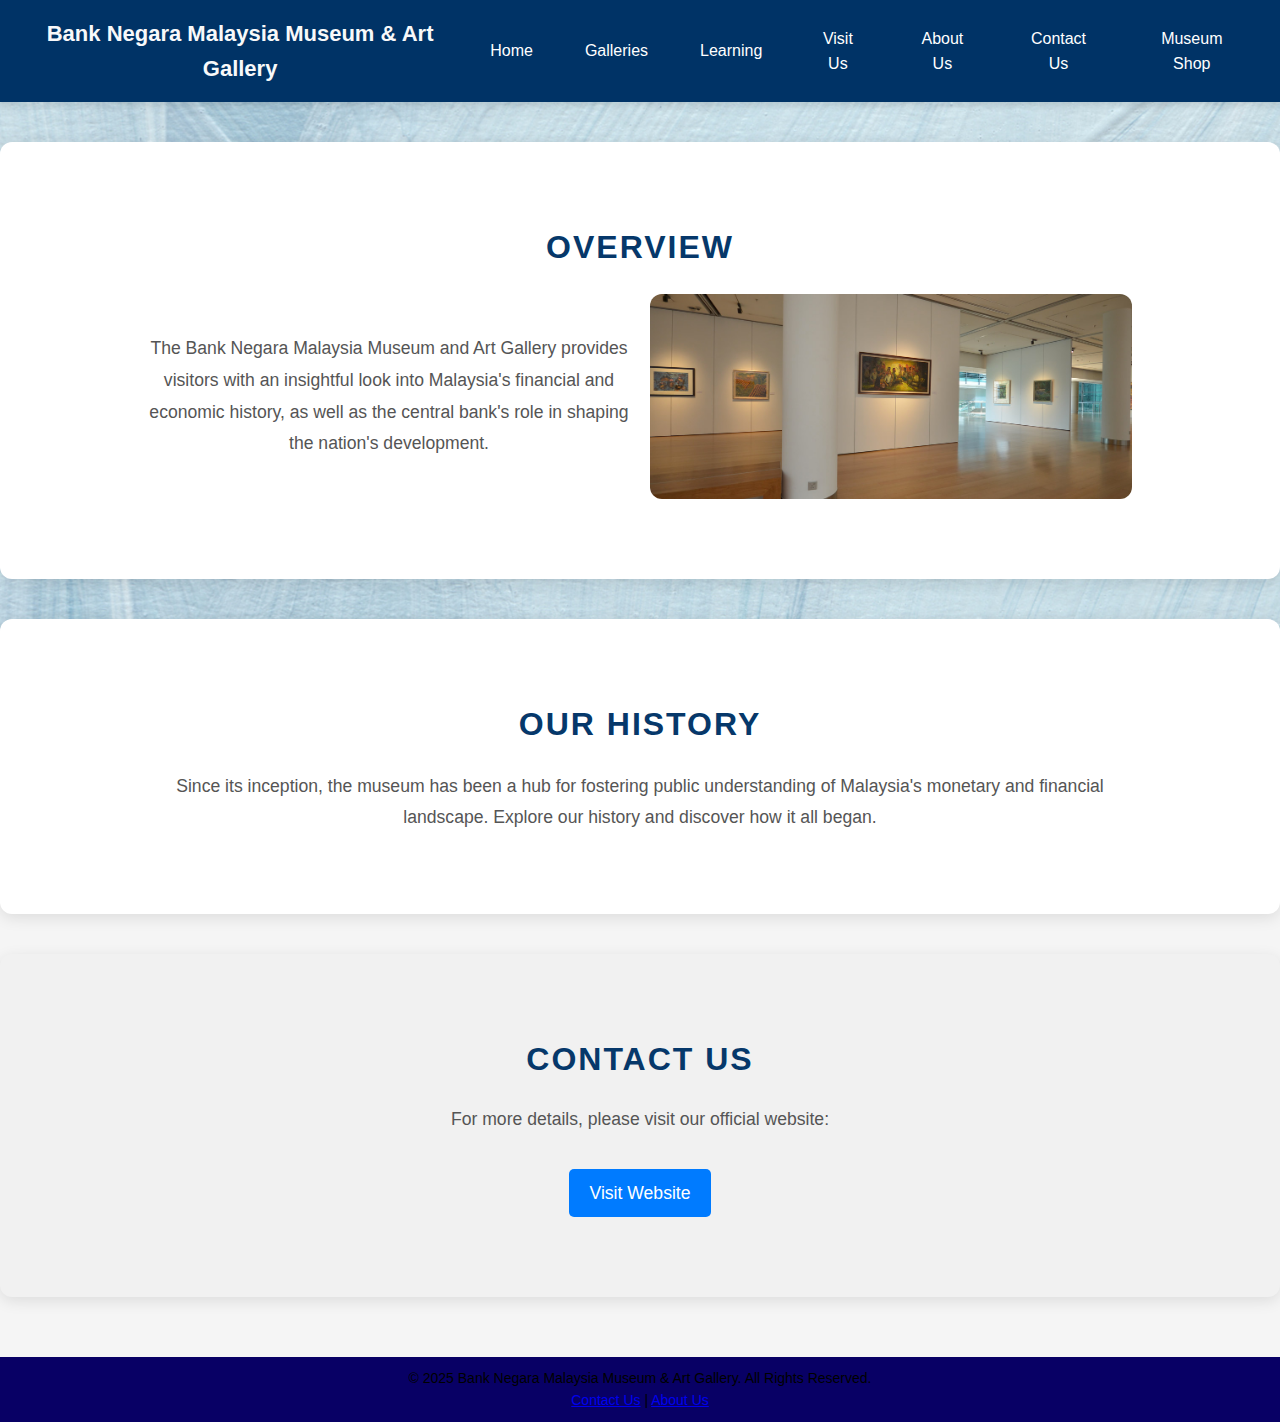
<file: about-us.html>
<!DOCTYPE html>
<html lang="en">
<head>
    <meta charset="UTF-8">
    <meta name="viewport" content="width=device-width, initial-scale=1.0">
    <title>Permanent Programmes - Bank Negara Malaysia Museum & Art Gallery</title>
    <link rel="stylesheet" href="css/style.css">
</head>
<body>
    <header>
        <div class="navbar">
            <h1>Bank Negara Malaysia Museum & Art Gallery</h1>
            <nav>
                <ul>
                    <li><a href="index.html">Home</a></li>
                    <li><a href="galleries.html">Galleries</a></li>
                    <li class="dropdown">
                        <a href="#learning" class="dropbtn">Learning</a>
                        <div class="dropdown-content">
                            <a href="permanent.html">Permanent Programmes</a>
                            <a href="past-programmes.html">Past Programmes</a>
                            <a href="past-exhibitions.html">Past Exhibitions</a>
                        </div>
                    </li>
                    <li><a href="visit-us.html">Visit Us</a></li>
                    <li><a href="about-us.html">About Us</a></li>
                    <li><a href="contact-us.html">Contact Us</a></li>
                    <li><a href="museum-shop.html">Museum Shop</a></li>
                </ul>
            </nav>
        </div>
    </header>

   
    <main>
        <!-- Overview Section -->
        <section id="overview" class="section">
            <div class="container">
                <h2>Overview</h2>
                <div class="flex">
                    <p>
                        The Bank Negara Malaysia Museum and Art Gallery provides visitors with an insightful look into Malaysia's financial and economic history, as well as the central bank's role in shaping the nation's development.
                    </p>
                    <img src="image/afi bnm4.jpg"  alt="Museum Overview" class="responsive-img " >
                </div>
            </div>
        </section>

        
        <section id="history" class="section">
            <div class="container">
                <h2>Our History</h2>
                <div class="flex">
                    <p>
                        Since its inception, the museum has been a hub for fostering public understanding of Malaysia's monetary and financial landscape. Explore our history and discover how it all began.
                    </p>
                   
                </div>
            </div>
        </section>

        


        
        <section id="contact" class="section">
            <div class="container">
                <h2>Contact Us</h2>
                <div class="content">
                    <p>For more details, please visit our official website:</p>
                    <br>
                    <a href="https://museum.bnm.gov.my" target="_blank" class="btn">Visit Website</a>
                </div>
            </div>
        </section>
    </main>

  
    <footer>
        <div class="footer-content">
            <p>&copy; 2025 Bank Negara Malaysia Museum & Art Gallery. All Rights Reserved.</p>
            <p><a href="contact-us.html">Contact Us</a> | <a href="about-us.html">About Us</a></p>
        </div>
    </footer>
</body>

</html>
</file>
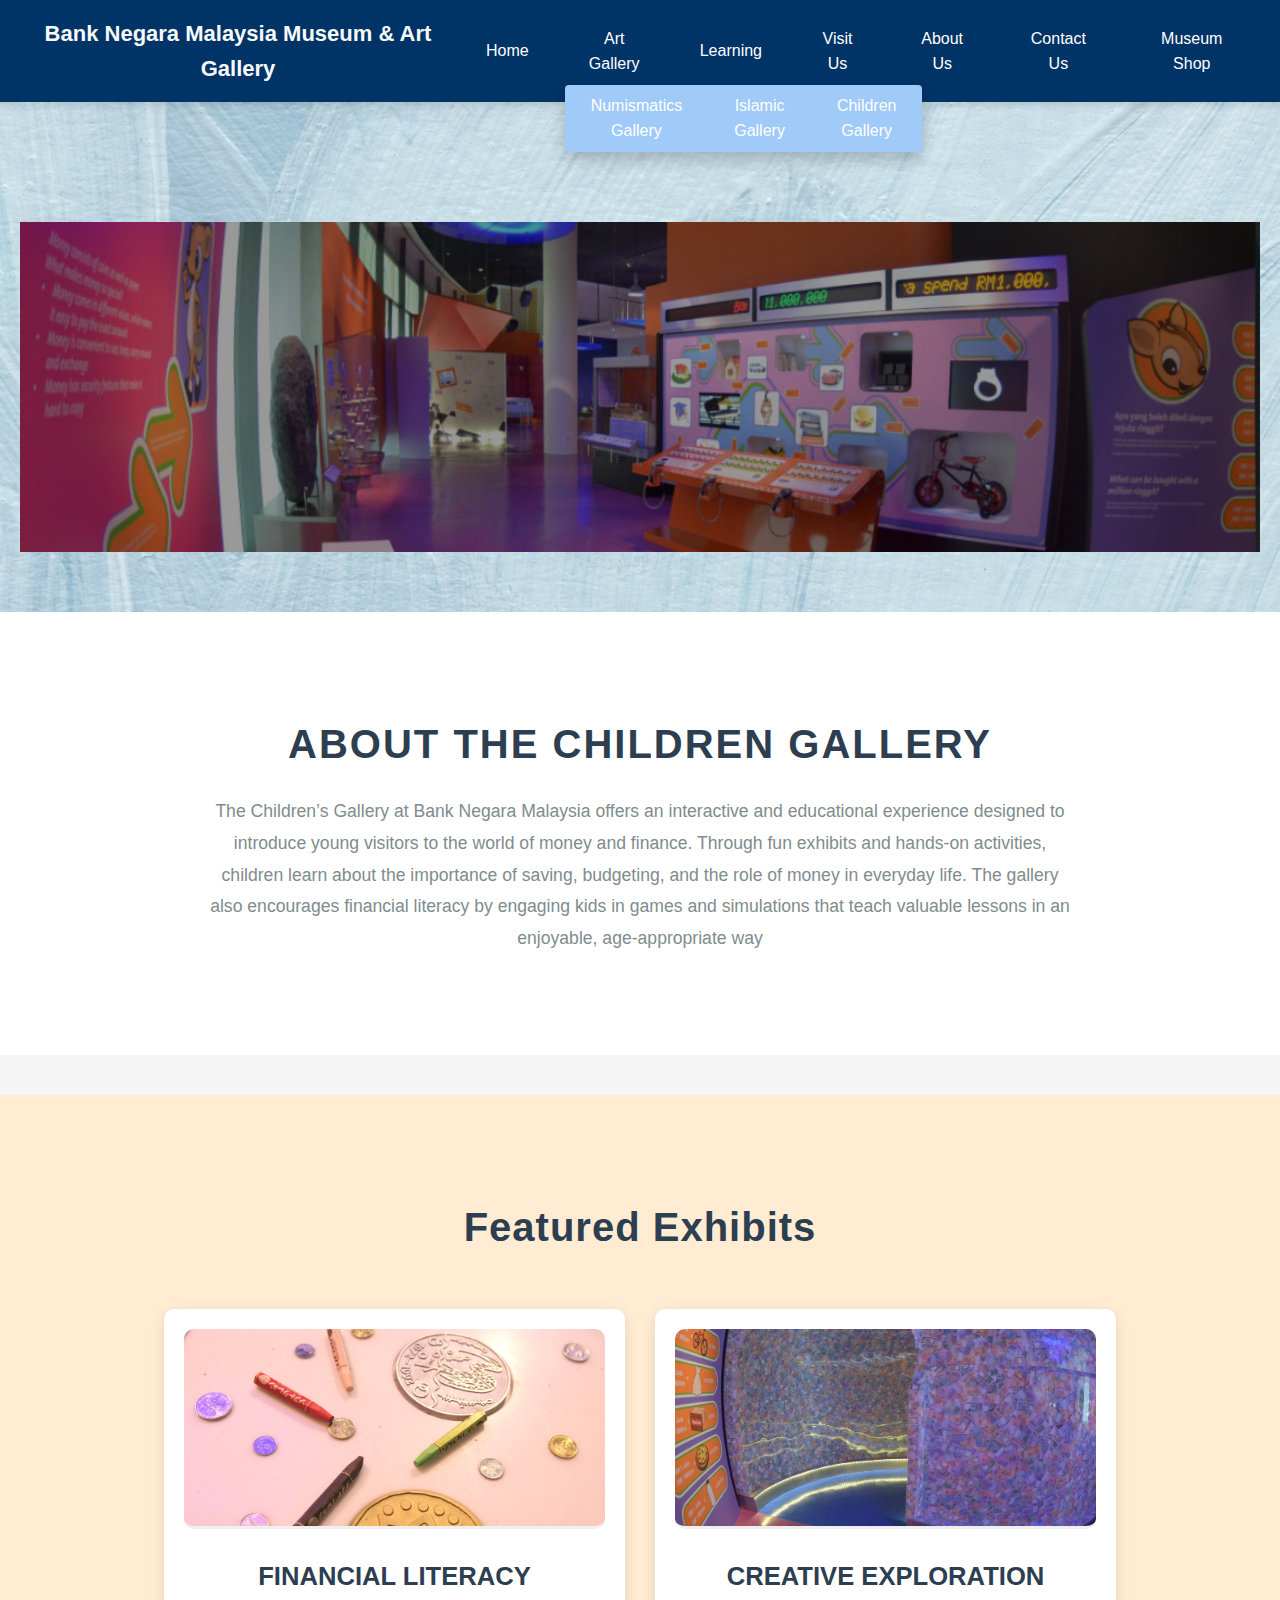
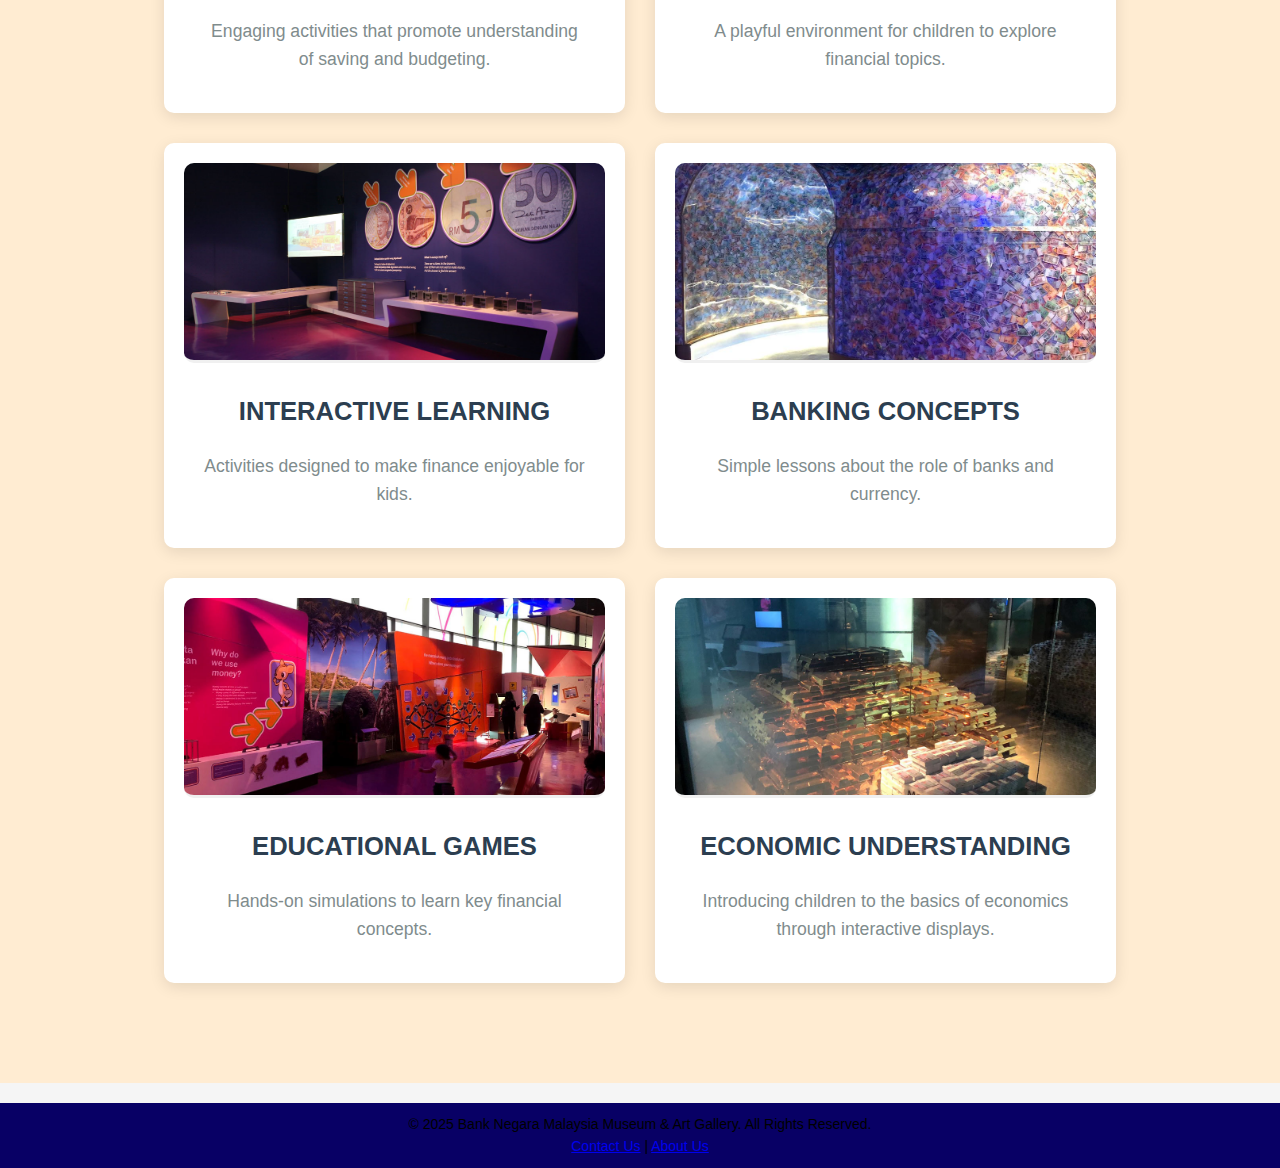
<file: children.html>
<!DOCTYPE html>
<html lang="en">
<head>
    <meta charset="UTF-8">
    <meta name="viewport" content="width=device-width, initial-scale=1.0">
    <title>Permanent Programmes - Bank Negara Malaysia Museum & Art Gallery</title>
    <link rel="stylesheet" href="css/style.css">
</head>
<body>
    <header>
        <div class="navbar">
            <h1>Bank Negara Malaysia Museum & Art Gallery</h1>
            <nav>
                <ul>
                    <li><a href="index.html">Home</a></li>
                    <li class="dropdown">
                        <a href="#" class="dropbtn"> Art Gallery</a>
                        <ul class="dropdown-content">
                            <li><a href="numismatics.html">Numismatics Gallery</a></li>
                            <li><a href="islamic.html">Islamic Gallery</a></li>
                            <li><a href="children.html">Children Gallery</a></li>
                        </ul>
                    </li>
                    <li class="dropdown">
                        <a href="#learning" class="dropbtn">Learning</a>
                        <div class="dropdown-content">
                            <a href="permanent.html">Permanent Programmes</a>
                            <a href="past-programmes.html">Past Programmes</a>
                            <a href="past-exhibitions.html">Past Exhibitions</a>
                        </div>
                    </li>
                    <li><a href="visit-us.html">Visit Us</a></li>
                    <li><a href="about-us.html">About Us</a></li>
                    <li><a href="contact-us.html">Contact Us</a></li>
                    <li><a href="museum-shop.html">Museum Shop</a></li>
                </ul>
            </nav>
        </div>
    </header>

    <section id="home" class="hero">
        <img src="image/art21.jpg" alt="Islamic Finance Gallery" class="hero-image" />
    </section>

    <section id="about" class="about">
        <div class="container">
            <h2>About the Children Gallery</h2>
            <p> The Children’s Gallery at Bank Negara Malaysia offers an interactive and educational experience designed to introduce young visitors to the world of money and finance. Through fun exhibits and hands-on activities, children learn about the importance of saving, budgeting, and the role of money in everyday life. The gallery also encourages financial literacy by engaging kids in games and simulations that teach valuable lessons in an enjoyable, age-appropriate way</p>
        </div>
    </section>

    <section id="exhibits" class="exhibits">
        <div class="container">
            <h2>Featured Exhibits</h2>
            <div class="exhibit-grid">
                <div class="exhibit-item">
                    <img src="image/art22.jpg" alt="Modern interior with vibrant art pieces displayed" />
                    <h3>Financial Literacy</h3>
                    <p>Engaging activities that promote understanding of saving and budgeting.</p>
                </div>
                <div class="exhibit-item">
                    <img src="image/art23.jpg" alt="Traditional Malaysian artwork with intricate details" />
                    <h3>Creative Exploration</h3>
                    <p>A playful environment for children to explore financial topics.
                    </p>
                </div>
                <div class="exhibit-item">
                    <img src="image/art24.jpg" alt="Elegant art gallery interior highlighting various paintings" />
                    <h3>Interactive Learning</h3>
                    <p>Activities designed to make finance enjoyable for kids.</p>
                </div>
              
                <div class="exhibit-item">
                    <img src="image/art25.jpg" alt="Contemporary Malaysian painting with vibrant colors" />
                    <h3>Banking Concepts</h3>
                    <p>Simple lessons about the role of banks and currency.</p>
                </div>
                <div class="exhibit-item">
                    <img src="image/art26.jpg" alt="Ancient Malaysian artifacts displayed in the museum" />
                    <h3>Educational Games</h3>
                    <p>Hands-on simulations to learn key financial concepts.</p>
                </div>
                <div class="exhibit-item">
                    <img src="image/art27.jpg" alt="A display of paintings from different time periods in Malaysia" />
                    <h3>Economic Understanding</h3>
                    <p>Introducing children to the basics of economics through interactive displays.
                    </p>
                </div>
            </div>
        </div>
    </section>

    <footer>
        <div class="footer-content">
            <p>&copy; 2025 Bank Negara Malaysia Museum & Art Gallery. All Rights Reserved.</p>
            <p><a href="contact-us.html">Contact Us</a> | <a href="about-us.html">About Us</a></p>
        </div>
    </footer>
</body>
</html>
</file>
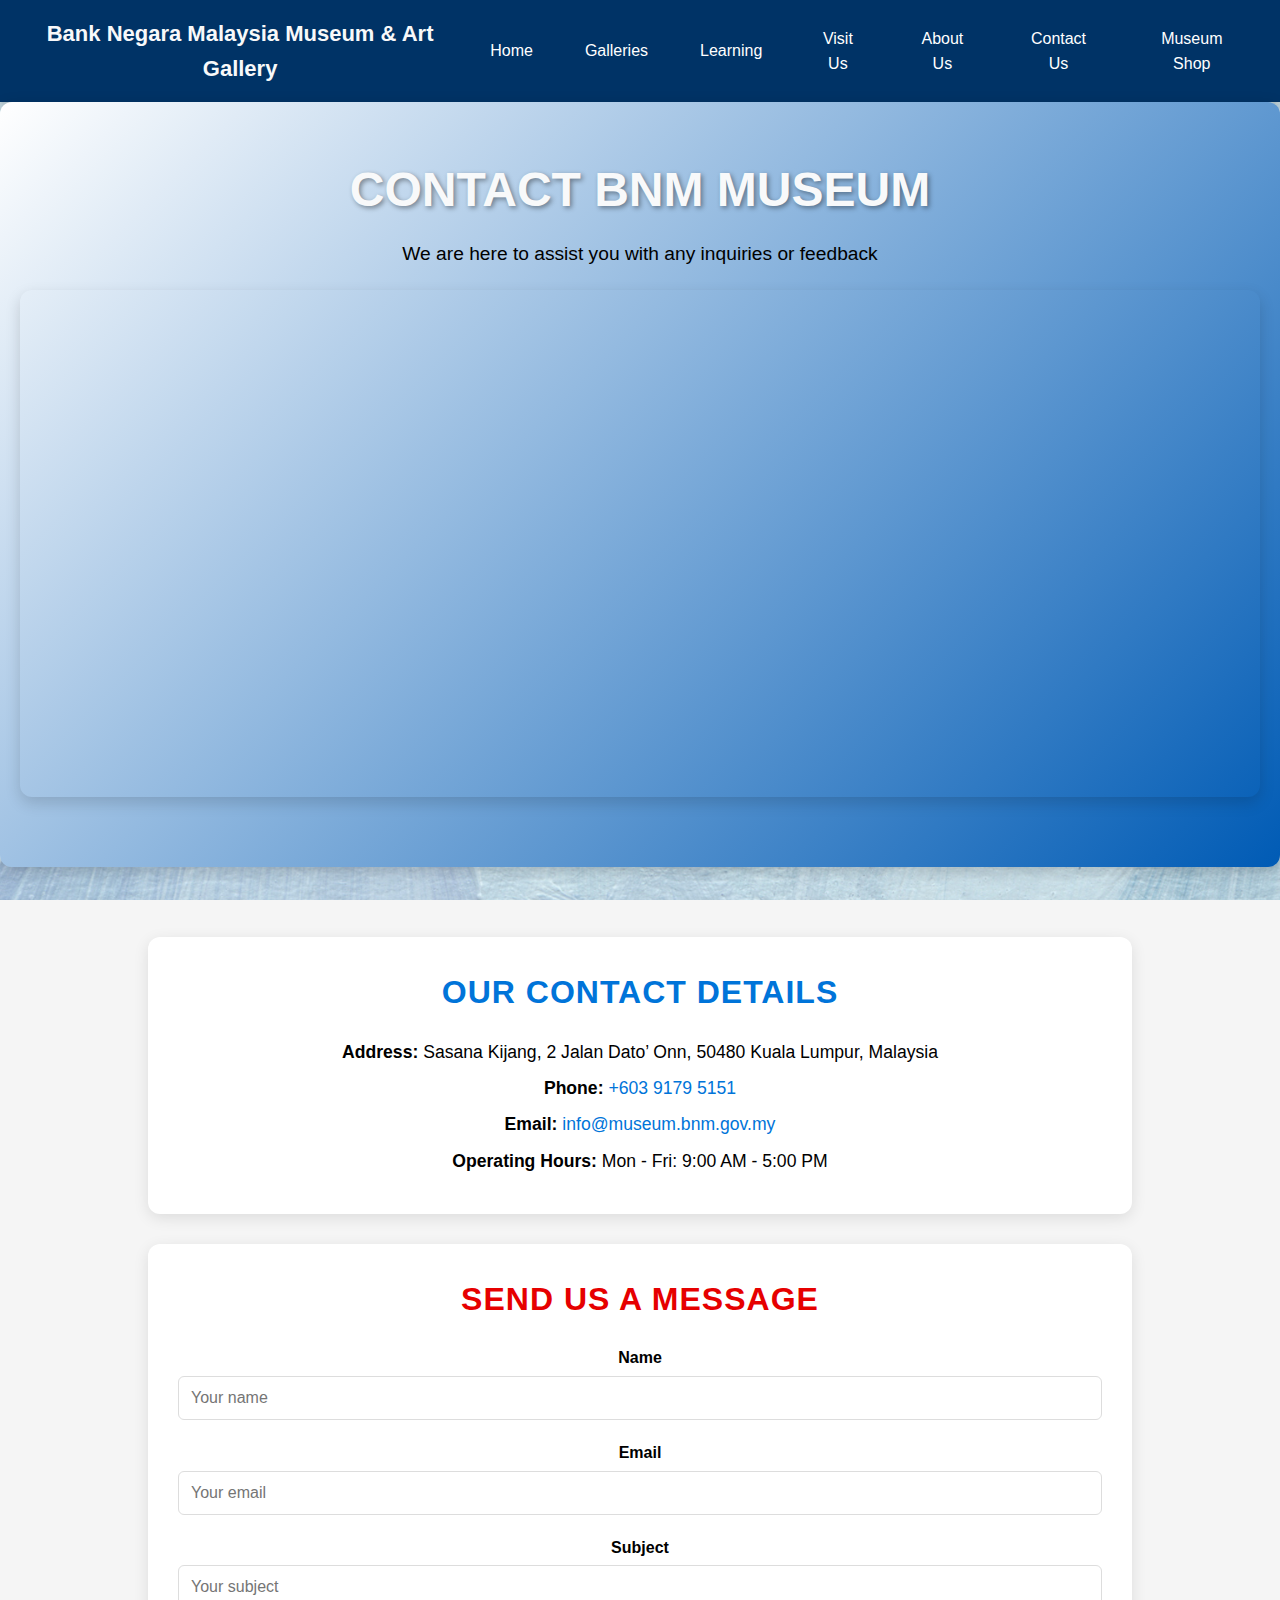
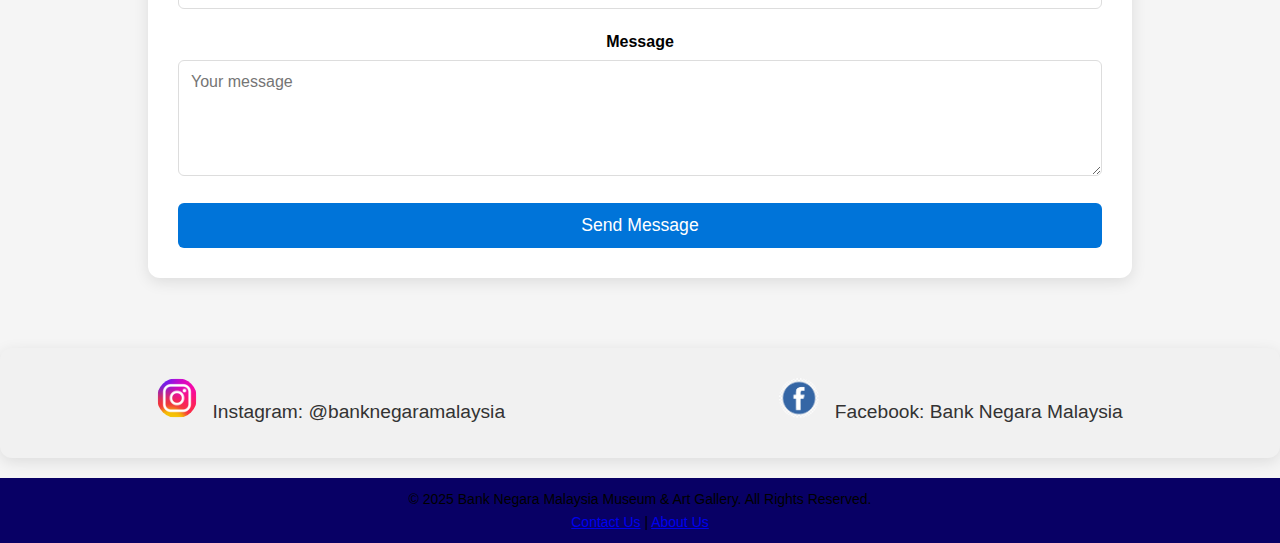
<file: contact-us.html>
<!DOCTYPE html>
<html lang="en">
<head>
    <meta charset="UTF-8">
    <meta name="viewport" content="width=device-width, initial-scale=1.0">
    <title>Permanent Programmes - Bank Negara Malaysia Museum & Art Gallery</title>
    <link rel="stylesheet" href="css/style.css">
</head>
<body>
    <header>
        <div class="navbar">
            <h1>Bank Negara Malaysia Museum & Art Gallery</h1>
            <nav>
                <ul>
                    <li><a href="index.html">Home</a></li>
                    <li><a href="galleries.html">Galleries</a></li>
                    <li class="dropdown">
                        <a href="#learning" class="dropbtn">Learning</a>
                        <div class="dropdown-content">
                            <a href="permanent.html">Permanent Programmes</a>
                            <a href="past-programmes.html">Past Programmes</a>
                            <a href="past-exhibitions.html">Past Exhibitions</a>
                        </div>
                    </li>
                    <li><a href="visit-us.html">Visit Us</a></li>
                    <li><a href="about-us.html">About Us</a></li>
                    <li><a href="contact-us.html">Contact Us</a></li>
                    <li><a href="museum-shop.html">Museum Shop</a></li>
                </ul>
            </nav>
        </div>
    </header>

 
    <!-- Page Header -->
    <section class="page-header">
        <div class="overlay">
            <h1>CONTACT BNM MUSEUM</h1>
            <p>We are here to assist you with any inquiries or feedback</p>
        </div>
        <div class="mapbox">
            <iframe src="https://www.google.com/maps/embed?pb=!1m18!1m12!1m3!1d3983.762008155488!2d101.6877461744705!3d3.15733125310334!2m3!1f0!2f0!3f0!3m2!1i1024!2i768!4f13.1!3m3!1m2!1s0x31cc4834071211c7%3A0xc1e54275ec465eff!2sSasana%20Kijang%2C%20Bank%20Negara%20Malaysia!5e0!3m2!1sen!2smy!4v1737193434788!5m2!1sen!2smy" width="100%" height="600" style="border:0;" allowfullscreen="" loading="lazy" referrerpolicy="no-referrer-when-downgrade"></iframe>
                </div>
    </section>
    <!-- Main Content -->
      <div class="container">
        <!-- Contact Information -->
        <div class="contact-info">
            <h2>Our Contact Details</h2>
            <p><strong>Address:</strong> Sasana Kijang, 2 Jalan Dato’ Onn, 50480 Kuala Lumpur, Malaysia</p>
            <p><strong>Phone:</strong> <a href="tel:+60391795151">+603 9179 5151</a></p>
            <p><strong>Email:</strong> <a href="mailto:info@museum.bnm.gov.my">info@museum.bnm.gov.my</a></p>
            <p><strong>Operating Hours:</strong> Mon - Fri: 9:00 AM - 5:00 PM</p>
        </div>

        <!-- Contact Form -->
        <div class="contact-form">
            <h2>Send Us a Message</h2>
            <form action="#" method="post">
                <label for="name">Name</label>
                <input type="text" id="name" name="name" placeholder="Your name" required>

                <label for="email">Email</label>
                <input type="email" id="email" name="email" placeholder="Your email" required>

                <label for="subject">Subject</label>
                <input type="text" id="subject" name="subject" placeholder="Your subject" required>

                <label for="message">Message</label>
                <textarea id="message" name="message" rows="5" placeholder="Your message" required></textarea>

                <button type="submit">Send Message</button>
            </form>
        </div>
    </div>
    <div class="social-media">
        <a href="https://www.instagram.com/banknegaramalaysia" target="_blank" style="text-decoration: none;">
            <div><img src="image/ig.png" alt="Instagram"> Instagram: @banknegaramalaysia</div>
        </a>
        <a href="https://www.facebook.com/share/15q59pqgYj/?mibextid=wwXIfr" target="_blank" style="text-decoration: none;">
            <div><img src="image/FB.png" alt="Facebook"> Facebook: Bank Negara Malaysia</div>
        </a>
       
    </div>

    <footer>
        <div class="footer-content">
            <p>&copy; 2025 Bank Negara Malaysia Museum & Art Gallery. All Rights Reserved.</p>
            <p><a href="contact-us.html">Contact Us</a> | <a href="about-us.html">About Us</a></p>
        </div>
    </footer>
</body>
</html>
</file>
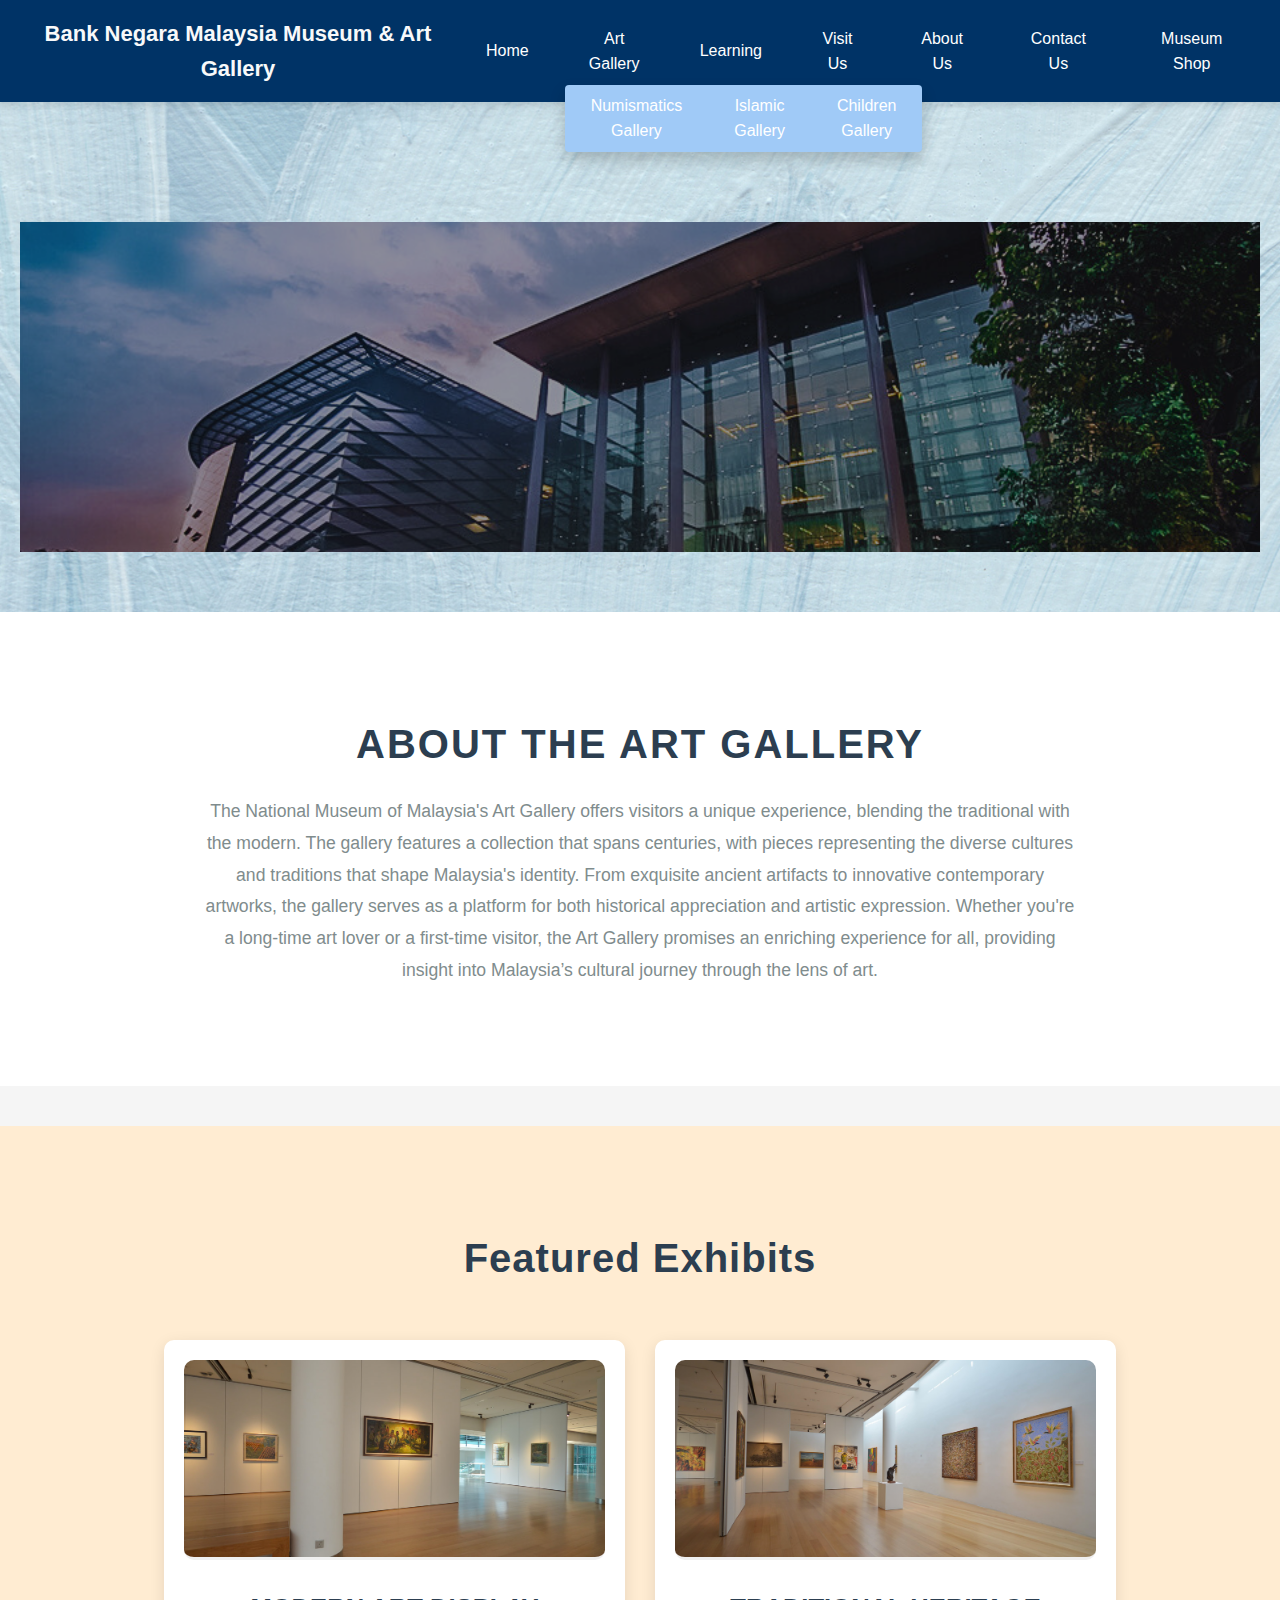
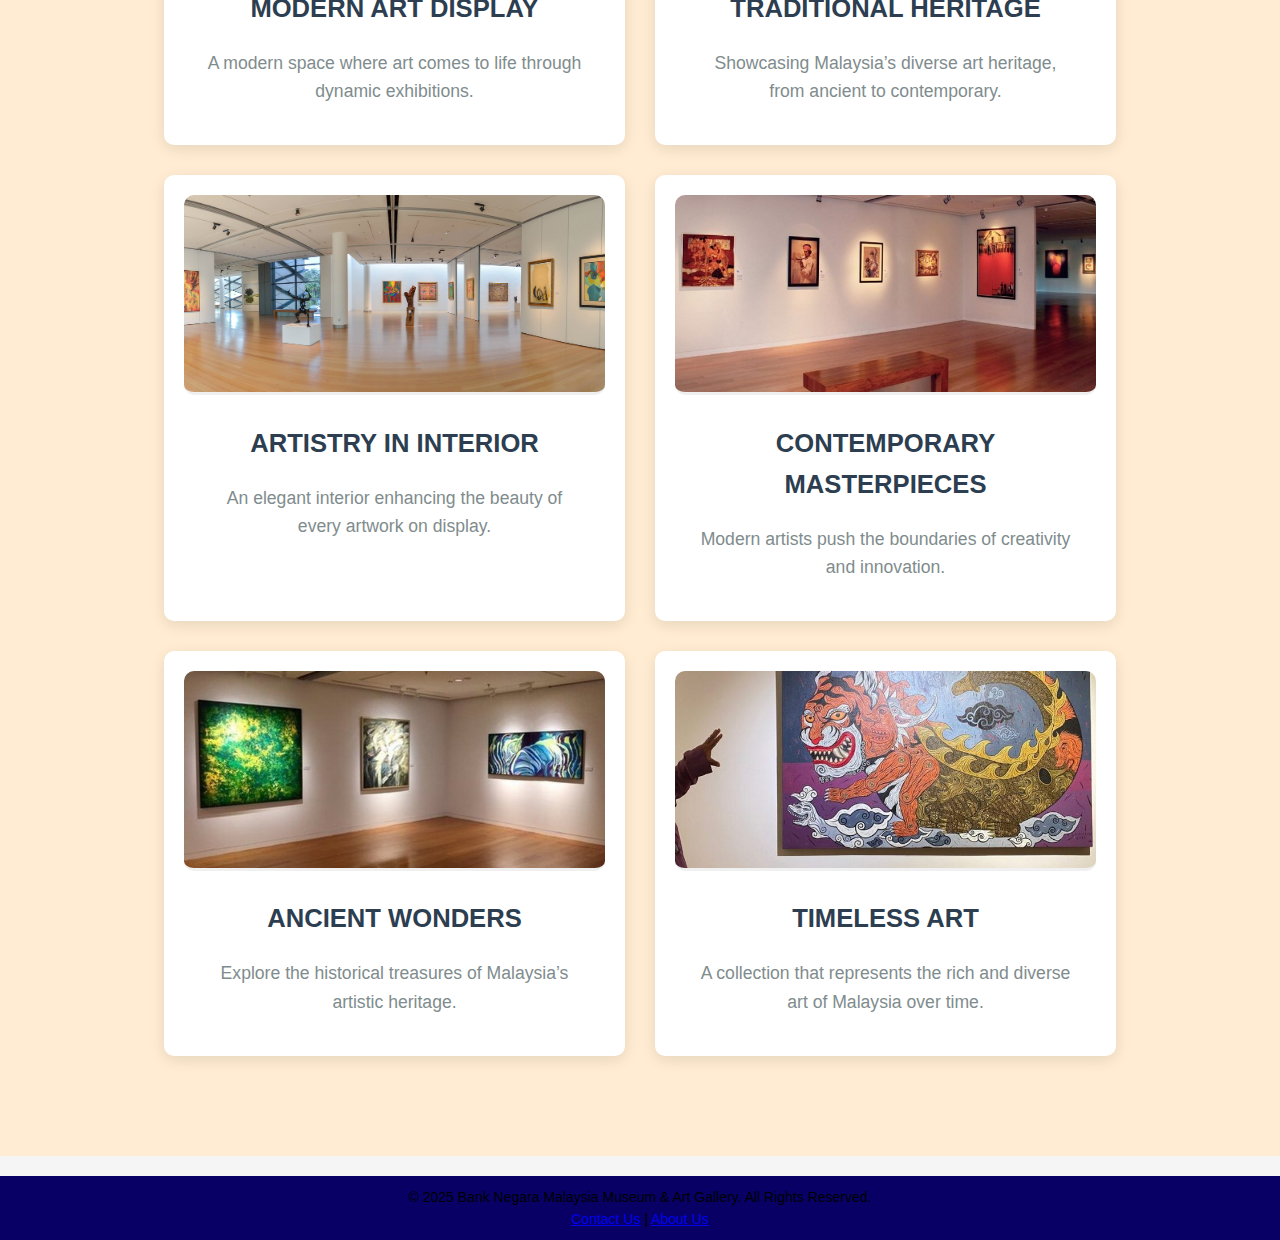
<file: galleries.html>
<!DOCTYPE html>
<html lang="en">
<head>
    <meta charset="UTF-8">
    <meta name="viewport" content="width=device-width, initial-scale=1.0">
    <title>Permanent Programmes - Bank Negara Malaysia Museum & Art Gallery</title>
    <link rel="stylesheet" href="css/style.css">
</head>
<body>
    <header>
        <div class="navbar">
            <h1>Bank Negara Malaysia Museum & Art Gallery</h1>
            <nav>
                <ul>
                    <li><a href="index.html">Home</a></li>
                    <li class="dropdown">
                        <a href="#" class="dropbtn"> Art Gallery</a>
                        <ul class="dropdown-content">
                            <li><a href="numismatics.html">Numismatics Gallery</a></li>
                            <li><a href="islamic.html">Islamic Gallery</a></li>
                            <li><a href="children.html">Children Gallery</a></li>
                        </ul>
                    </li>
                    <li class="dropdown">
                        <a href="#learning" class="dropbtn">Learning</a>
                        <div class="dropdown-content">
                            <a href="permanent.html">Permanent Programmes</a>
                            <a href="past-programmes.html">Past Programmes</a>
                            <a href="past-exhibitions.html">Past Exhibitions</a>
                        </div>
                    </li>
                    <li><a href="visit-us.html">Visit Us</a></li>
                    <li><a href="about-us.html">About Us</a></li>
                    <li><a href="contact-us.html">Contact Us</a></li>
                    <li><a href="museum-shop.html">Museum Shop</a></li>
                </ul>
            </nav>
        </div>
    </header>


    <section id="home" class="hero">
        <img src="image/art0.png" alt="Art Gallery" class="hero-image" />
    </section>

    <section id="about" class="about">
        <div class="container">
            <h2>About the Art Gallery</h2>
            <p>The National Museum of Malaysia's Art Gallery offers visitors a unique experience, blending the traditional with the modern. The gallery features a collection that spans centuries, with pieces representing the diverse cultures and traditions that shape Malaysia's identity. From exquisite ancient artifacts to innovative contemporary artworks, the gallery serves as a platform for both historical appreciation and artistic expression.

                Whether you're a long-time art lover or a first-time visitor, the Art Gallery promises an enriching experience for all, providing insight into Malaysia’s cultural journey through the lens of art.</p>
        </div>
    </section>

    <section id="exhibits" class="exhibits">
        <div class="container">
            <h2>Featured Exhibits</h2>
            <div class="exhibit-grid">
                <div class="exhibit-item">
                    <img src="image/art1.jpg" alt="Modern interior with vibrant art pieces displayed" />
                    <h3>Modern Art Display</h3>
                    <p>A modern space where art comes to life through dynamic exhibitions.</p>
                </div>
                <div class="exhibit-item">
                    <img src="image/art2.jpg" alt="Traditional Malaysian artwork with intricate details" />
                    <h3>Traditional Heritage</h3>
                    <p>Showcasing Malaysia’s diverse art heritage, from ancient to contemporary.</p>
                </div>
                <div class="exhibit-item">
                    <img src="image/art3.jpg" alt="Elegant art gallery interior highlighting various paintings" />
                    <h3>Artistry in Interior</h3>
                    <p>An elegant interior enhancing the beauty of every artwork on display.</p>
                </div>
                <!-- Additional Gallery Images -->
                <div class="exhibit-item">
                    <img src="image/art11.jpg" alt="Contemporary Malaysian painting with vibrant colors" />
                    <h3>Contemporary Masterpieces</h3>
                    <p>Modern artists push the boundaries of creativity and innovation.</p>
                </div>
                <div class="exhibit-item">
                    <img src="image/art13.jpg" alt="Ancient Malaysian artifacts displayed in the museum" />
                    <h3>Ancient Wonders</h3>
                    <p>Explore the historical treasures of Malaysia’s artistic heritage.</p>
                </div>
                <div class="exhibit-item">
                    <img src="image/art12.jpg" alt="A display of paintings from different time periods in Malaysia" />
                    <h3>Timeless Art</h3>
                    <p>A collection that represents the rich and diverse art of Malaysia over time.</p>
                </div>
            </div>
        </div>
    </section>

    <footer>
        <div class="footer-content">
            <p>&copy; 2025 Bank Negara Malaysia Museum & Art Gallery. All Rights Reserved.</p>
            <p><a href="contact-us.html">Contact Us</a> | <a href="about-us.html">About Us</a></p>
        </div>
    </footer>
</body>
</html>
</file>
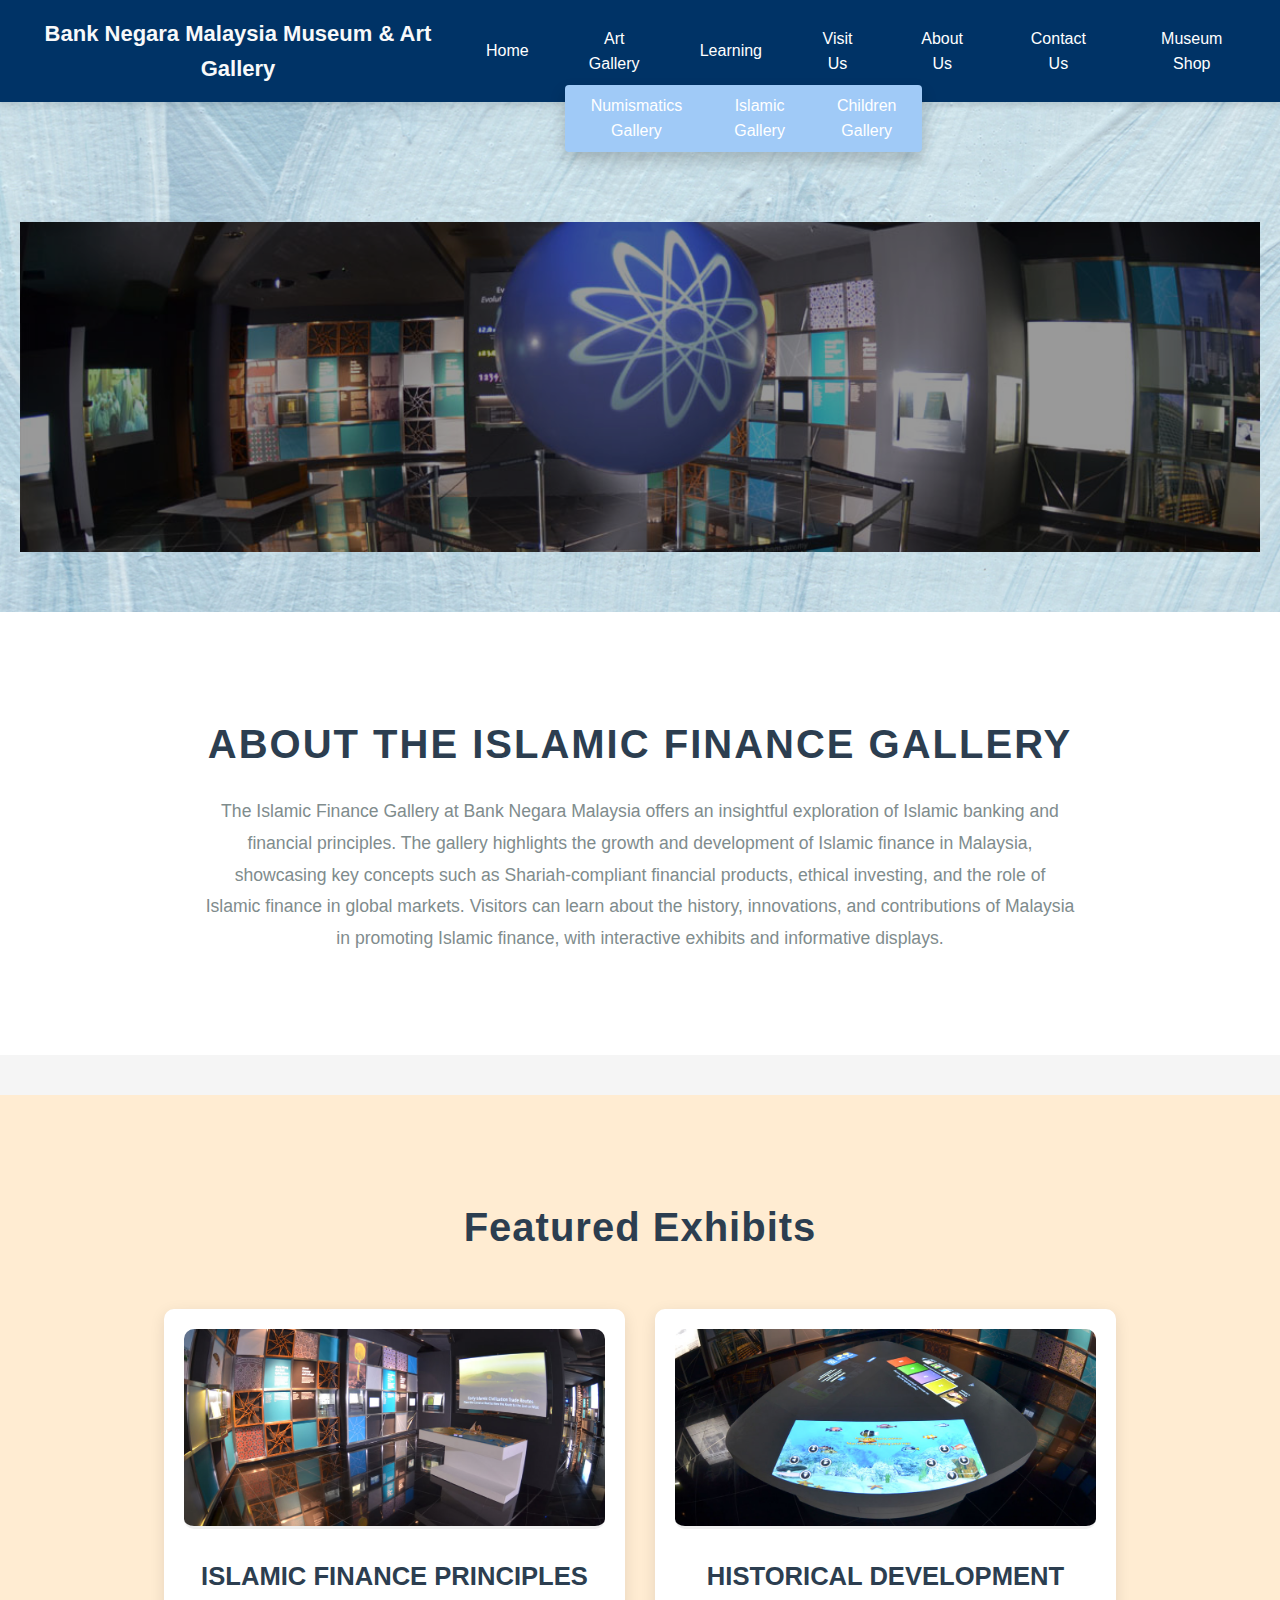
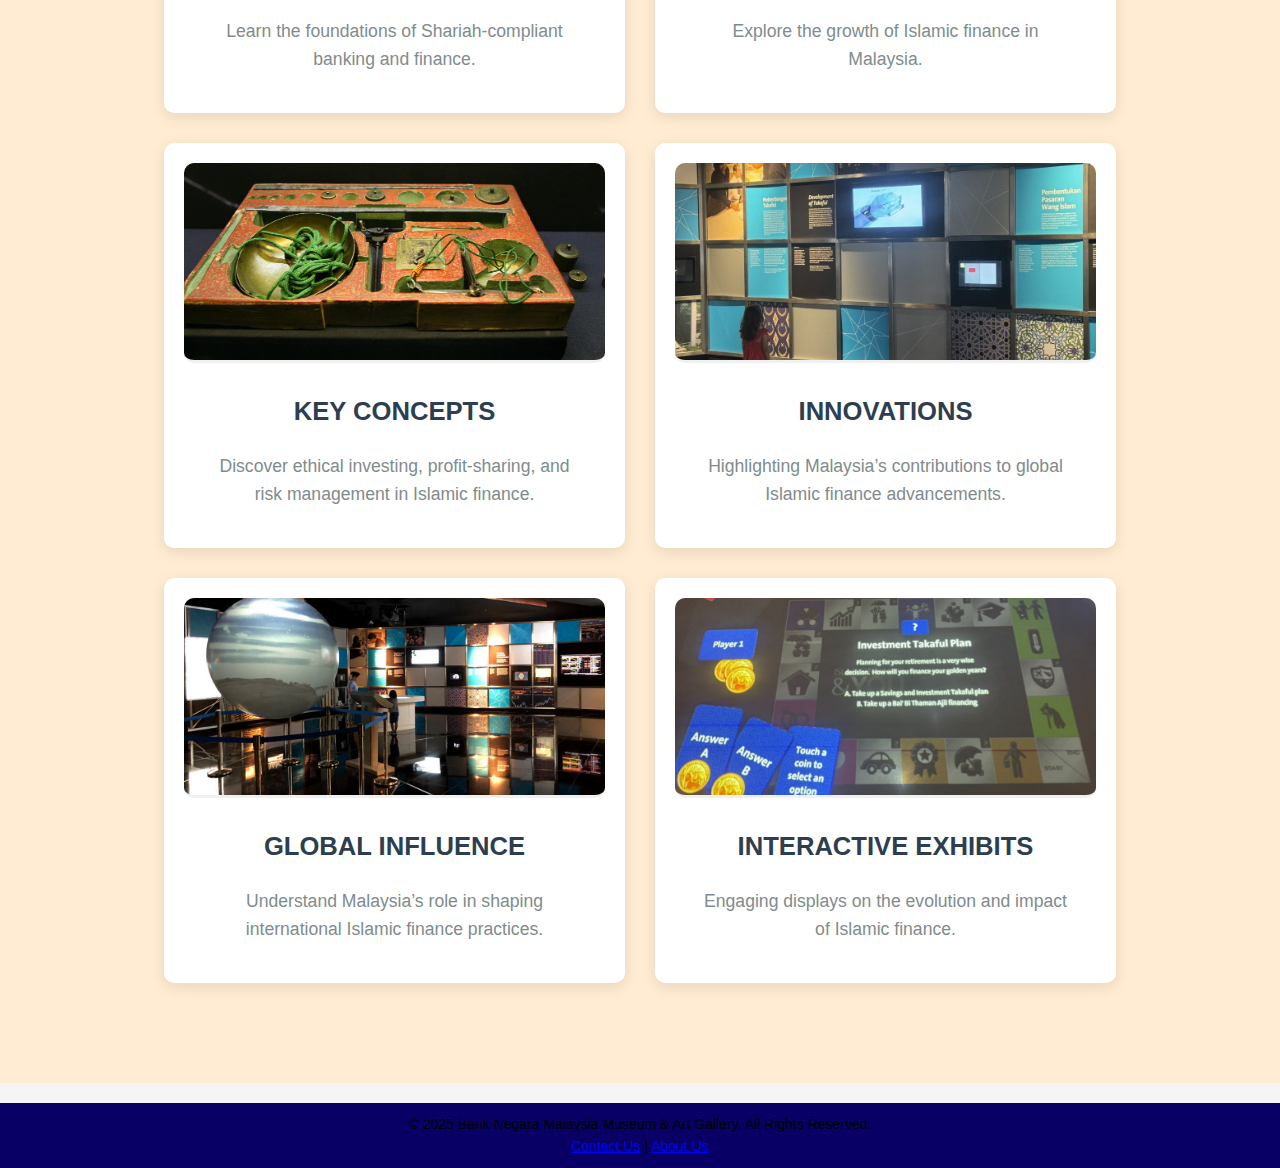
<file: islamic.html>
<!DOCTYPE html>
<html lang="en">
<head>
    <meta charset="UTF-8">
    <meta name="viewport" content="width=device-width, initial-scale=1.0">
    <title>Permanent Programmes - Bank Negara Malaysia Museum & Art Gallery</title>
    <link rel="stylesheet" href="css/style.css">
</head>
<body>
    <header>
        <div class="navbar">
            <h1>Bank Negara Malaysia Museum & Art Gallery</h1>
            <nav>
                <ul>
                    <li><a href="index.html">Home</a></li>
                    <li class="dropdown">
                        <a href="#" class="dropbtn"> Art Gallery</a>
                        <ul class="dropdown-content">
                            <li><a href="numismatics.html">Numismatics Gallery</a></li>
                            <li><a href="islamic.html">Islamic Gallery</a></li>
                            <li><a href="children.html">Children Gallery</a></li>
                        </ul>
                    </li>
                    <li class="dropdown">
                        <a href="#learning" class="dropbtn">Learning</a>
                        <div class="dropdown-content">
                            <a href="permanent.html">Permanent Programmes</a>
                            <a href="past-programmes.html">Past Programmes</a>
                            <a href="past-exhibitions.html">Past Exhibitions</a>
                        </div>
                    </li>
                    <li><a href="visit-us.html">Visit Us</a></li>
                    <li><a href="about-us.html">About Us</a></li>
                    <li><a href="contact-us.html">Contact Us</a></li>
                    <li><a href="museum-shop.html">Museum Shop</a></li>
                </ul>
            </nav>
        </div>
    </header>

    <section id="home" class="hero">
        <img src="image/art14.jpg" alt="Islamic Finance Gallery" class="hero-image" />
    </section>

    <section id="about" class="about">
        <div class="container">
            <h2>About the Islamic Finance Gallery</h2>
            <p>The Islamic Finance Gallery at Bank Negara Malaysia offers an insightful exploration of Islamic banking and financial principles. The gallery highlights the growth and development of Islamic finance in Malaysia, showcasing key concepts such as Shariah-compliant financial products, ethical investing, and the role of Islamic finance in global markets. Visitors can learn about the history, innovations, and contributions of Malaysia in promoting Islamic finance, with interactive exhibits and informative displays.</p>
        </div>
    </section>

    <section id="exhibits" class="exhibits">
        <div class="container">
            <h2>Featured Exhibits</h2>
            <div class="exhibit-grid">
                <div class="exhibit-item">
                    <img src="image/art15.jpg" alt="Modern interior with vibrant art pieces displayed" />
                    <h3>Islamic Finance Principles</h3>
                    <p>Learn the foundations of Shariah-compliant banking and finance.</p>
                </div>
                <div class="exhibit-item">
                    <img src="image/art16.jpg" alt="Traditional Malaysian artwork with intricate details" />
                    <h3>Historical Development</h3>
                    <p>Explore the growth of Islamic finance in Malaysia.</p>
                </div>
                <div class="exhibit-item">
                    <img src="image/art17.jpg" alt="Elegant art gallery interior highlighting various paintings" />
                    <h3>Key Concepts</h3>
                    <p>Discover ethical investing, profit-sharing, and risk management in Islamic finance.</p>
                </div>
              
                <div class="exhibit-item">
                    <img src="image/art19.jpg" alt="Contemporary Malaysian painting with vibrant colors" />
                    <h3>Innovations</h3>
                    <p> Highlighting Malaysia’s contributions to global Islamic finance advancements.</p>
                </div>
                <div class="exhibit-item">
                    <img src="image/art18.jpg" alt="Ancient Malaysian artifacts displayed in the museum" />
                    <h3>Global Influence</h3>
                    <p>Understand Malaysia’s role in shaping international Islamic finance practices.</p>
                </div>
                <div class="exhibit-item">
                    <img src="image/art20.jpg" alt="A display of paintings from different time periods in Malaysia" />
                    <h3>Interactive Exhibits</h3>
                    <p> Engaging displays on the evolution and impact of Islamic finance.</p>
                </div>
            </div>
        </div>
    </section>

    <footer>
        <div class="footer-content">
            <p>&copy; 2025 Bank Negara Malaysia Museum & Art Gallery. All Rights Reserved.</p>
            <p><a href="contact-us.html">Contact Us</a> | <a href="about-us.html">About Us</a></p>
        </div>
    </footer>
</body>
</html>
</file>
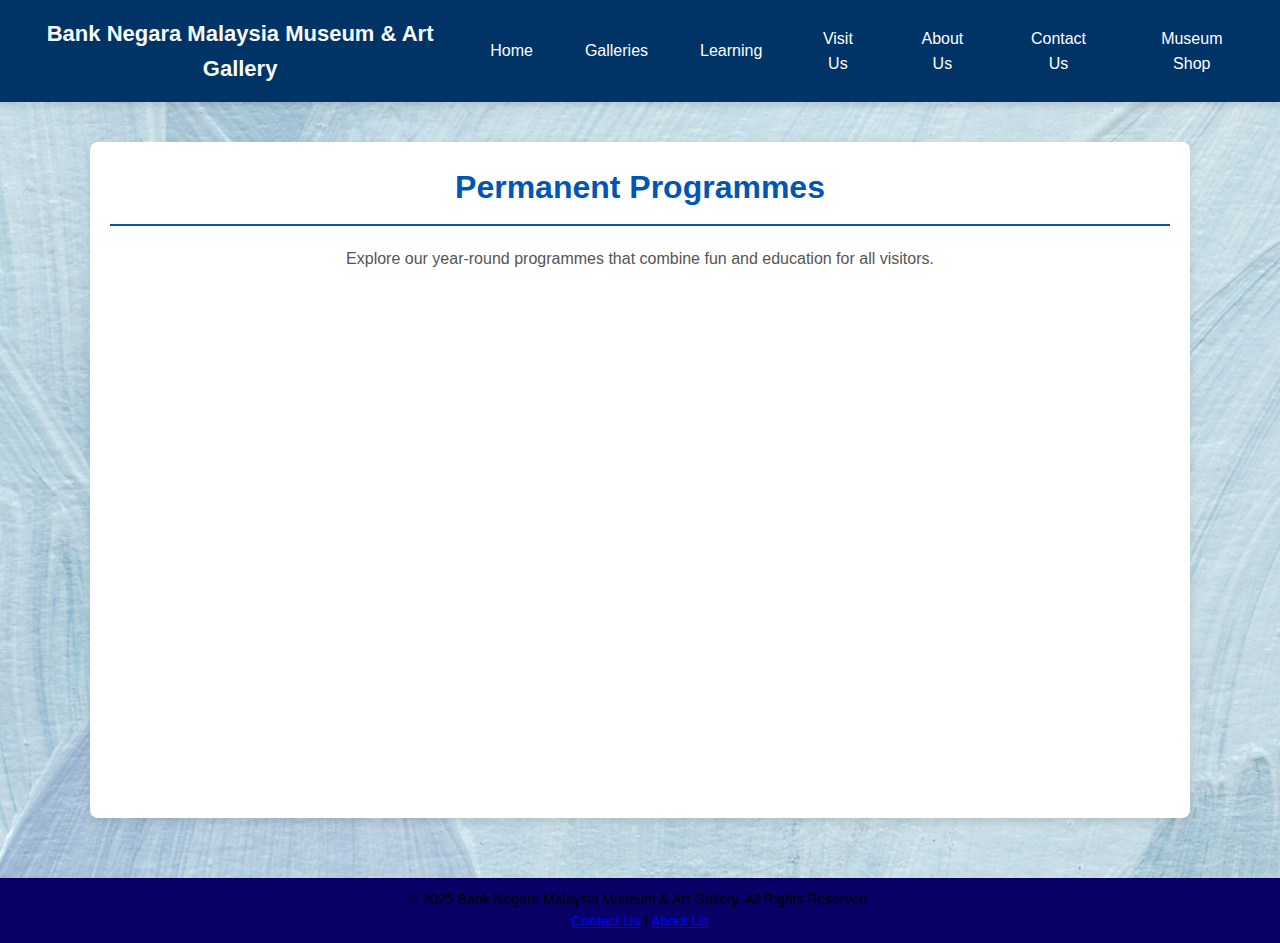
<file: learning.html>
<!DOCTYPE html>
<html lang="en">
<head>
    <meta charset="UTF-8">
    <meta name="viewport" content="width=device-width, initial-scale=1.0">
    <title>Permanent Programmes - Bank Negara Malaysia Museum & Art Gallery</title>
    <link rel="stylesheet" href="css/style.css">
</head>
<body>
    <header>
        <div class="navbar">
            <h1>Bank Negara Malaysia Museum & Art Gallery</h1>
            <nav>
                <ul>
                    <li><a href="index.html">Home</a></li>
                    <li><a href="galleries.html">Galleries</a></li>
                    <li class="dropdown">
                        <a href="#learning" class="dropbtn">Learning</a>
                        <div class="dropdown-content">
                            <a href="permanent.html">Permanent Programmes</a>
                            <a href="past-programmes.html">Past Programmes</a>
                            <a href="past-exhibitions.html">Past Exhibitions</a>
                        </div>
                    </li>
                    <li><a href="visit-us.html">Visit Us</a></li>
                    <li><a href="about-us.html">About Us</a></li>
                    <li><a href="contact-us.html">Contact Us</a></li>
                    <li><a href="museum-shop.html">Museum Shop</a></li>
                </ul>
            </nav>
        </div>
    </header>

    <main>
        <div id="permanent-programmes">
            <h2>Permanent Programmes</h2>
            <p>Explore our year-round programmes that combine fun and education for all visitors.</p>
            
            <div class="image-gallery">
                <div class="gallery-item">
                    <img src="img/permanent1.jpg" alt="Si Kijang Money Box Workshop">
                    <p><strong>Si Kijang Money Box:</strong> Create your own money box and learn about saving.</p>
                </div>
                <div class="gallery-item">
                    <img src="img/permanent2.jpg" alt="Just how old is the Ringgit?">
                    <p><strong>Just how old is the Ringgit?</strong> Discover the history of Malaysian currency.</p>
                </div>
                <div class="gallery-item">
                    <img src="img/permanent3.jpg" alt="Bank Negara Malaysia – What do we do?">
                    <p><strong>Bank Negara Malaysia – What do we do?</strong> Learn about the roles of the central bank.</p>
                </div>
                <div class="gallery-item">
                    <img src="img/permanent4.jpg" alt="Apa Itu Wang? Workshop">
                    <p><strong>Apa Itu Wang?</strong> Understand the history and importance of money.</p>
                </div>
                <div class="gallery-item">
                    <img src="img/permanent5.jpg" alt="Interactive Currency Game">
                    <p><strong>Nurmismatic Worksheet:</strong> Explore money's history with fun worksheets for kids at the Numismatic Gallery!</p>
                </div>
                <div class="gallery-item">
                    <img src="img/permanent6.jpg" alt="Monetary Art Workshop">
                    <p><strong>'Get To Know Your Banknotes' Talk:</strong> Master Malaysian currency authentication and handling tips in this informative talk!</p>
                </div>
            </div>
        </div>
    </main>
    <footer>
        <div class="footer-content">
            <p>&copy; 2025 Bank Negara Malaysia Museum & Art Gallery. All Rights Reserved.</p>
            <p><a href="contact-us.html">Contact Us</a> | <a href="about-us.html">About Us</a></p>
        </div>
    </footer>
</body>
</html>
</file>
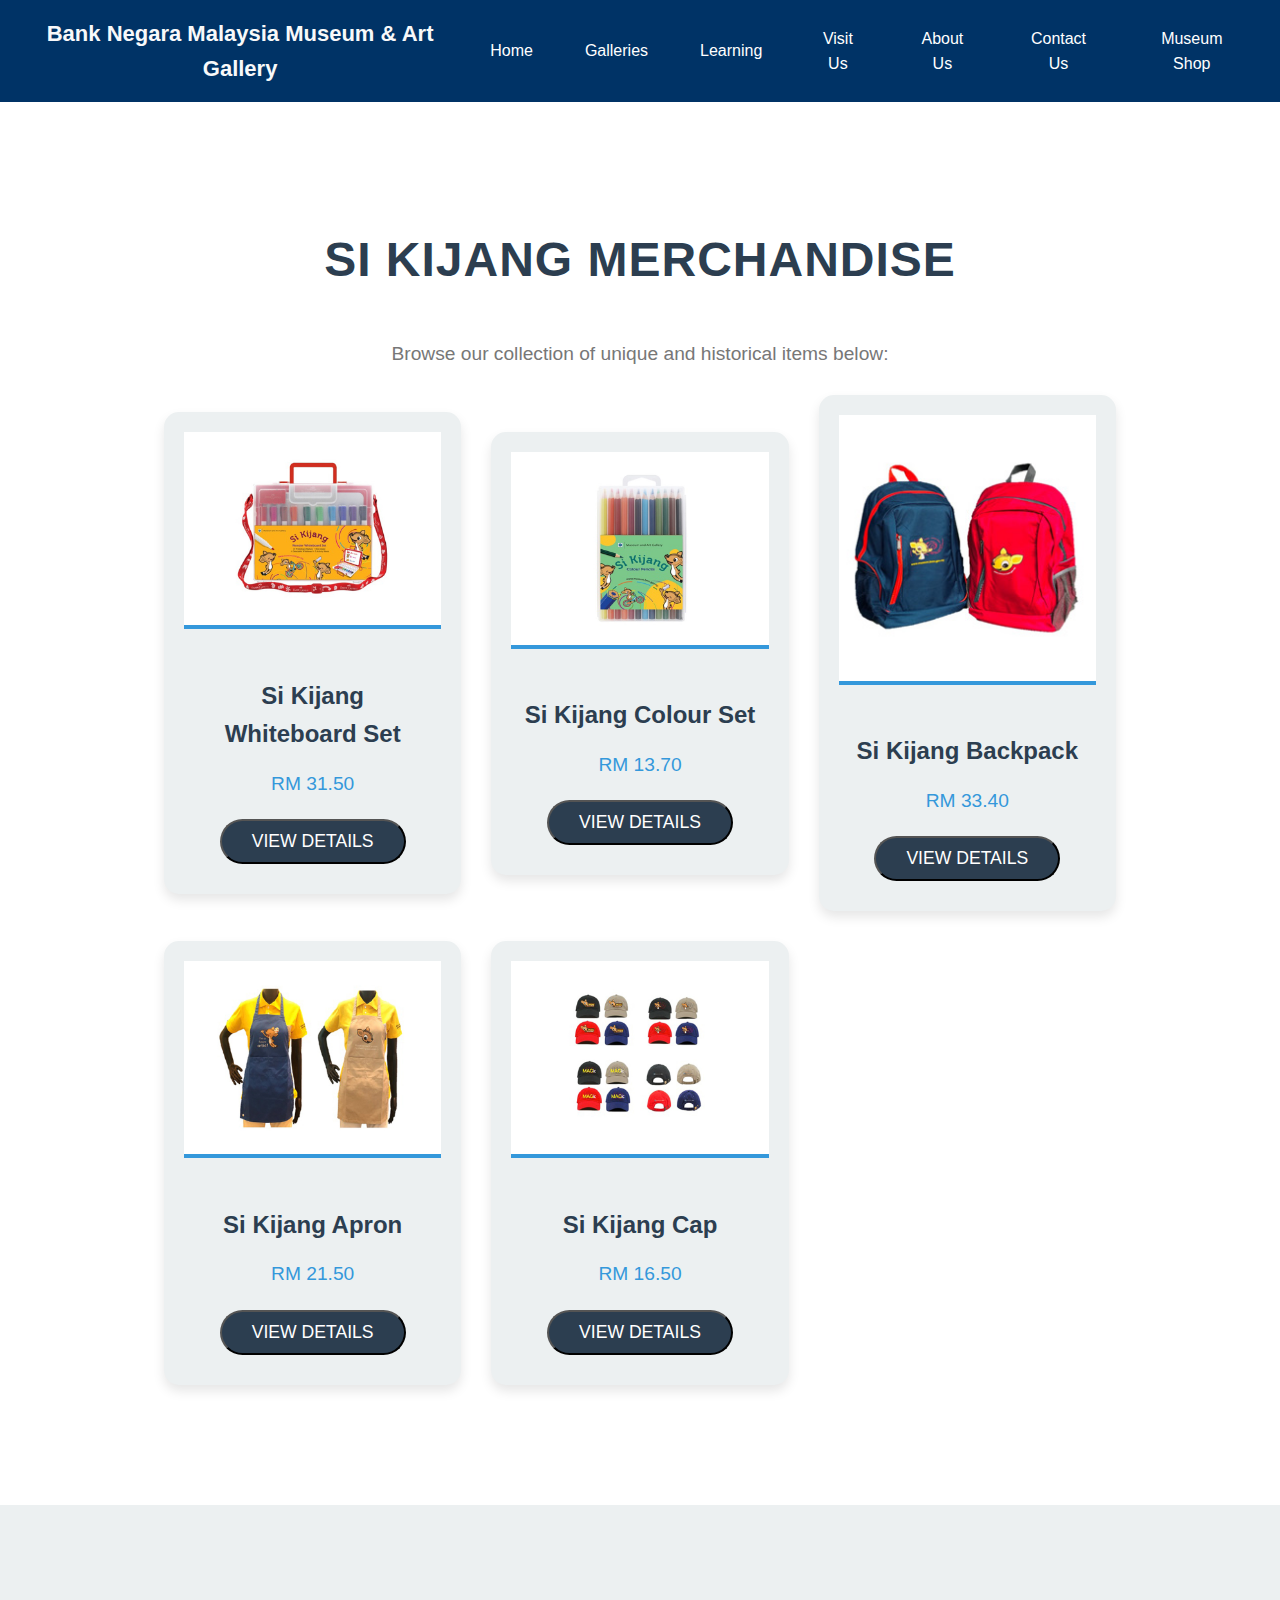
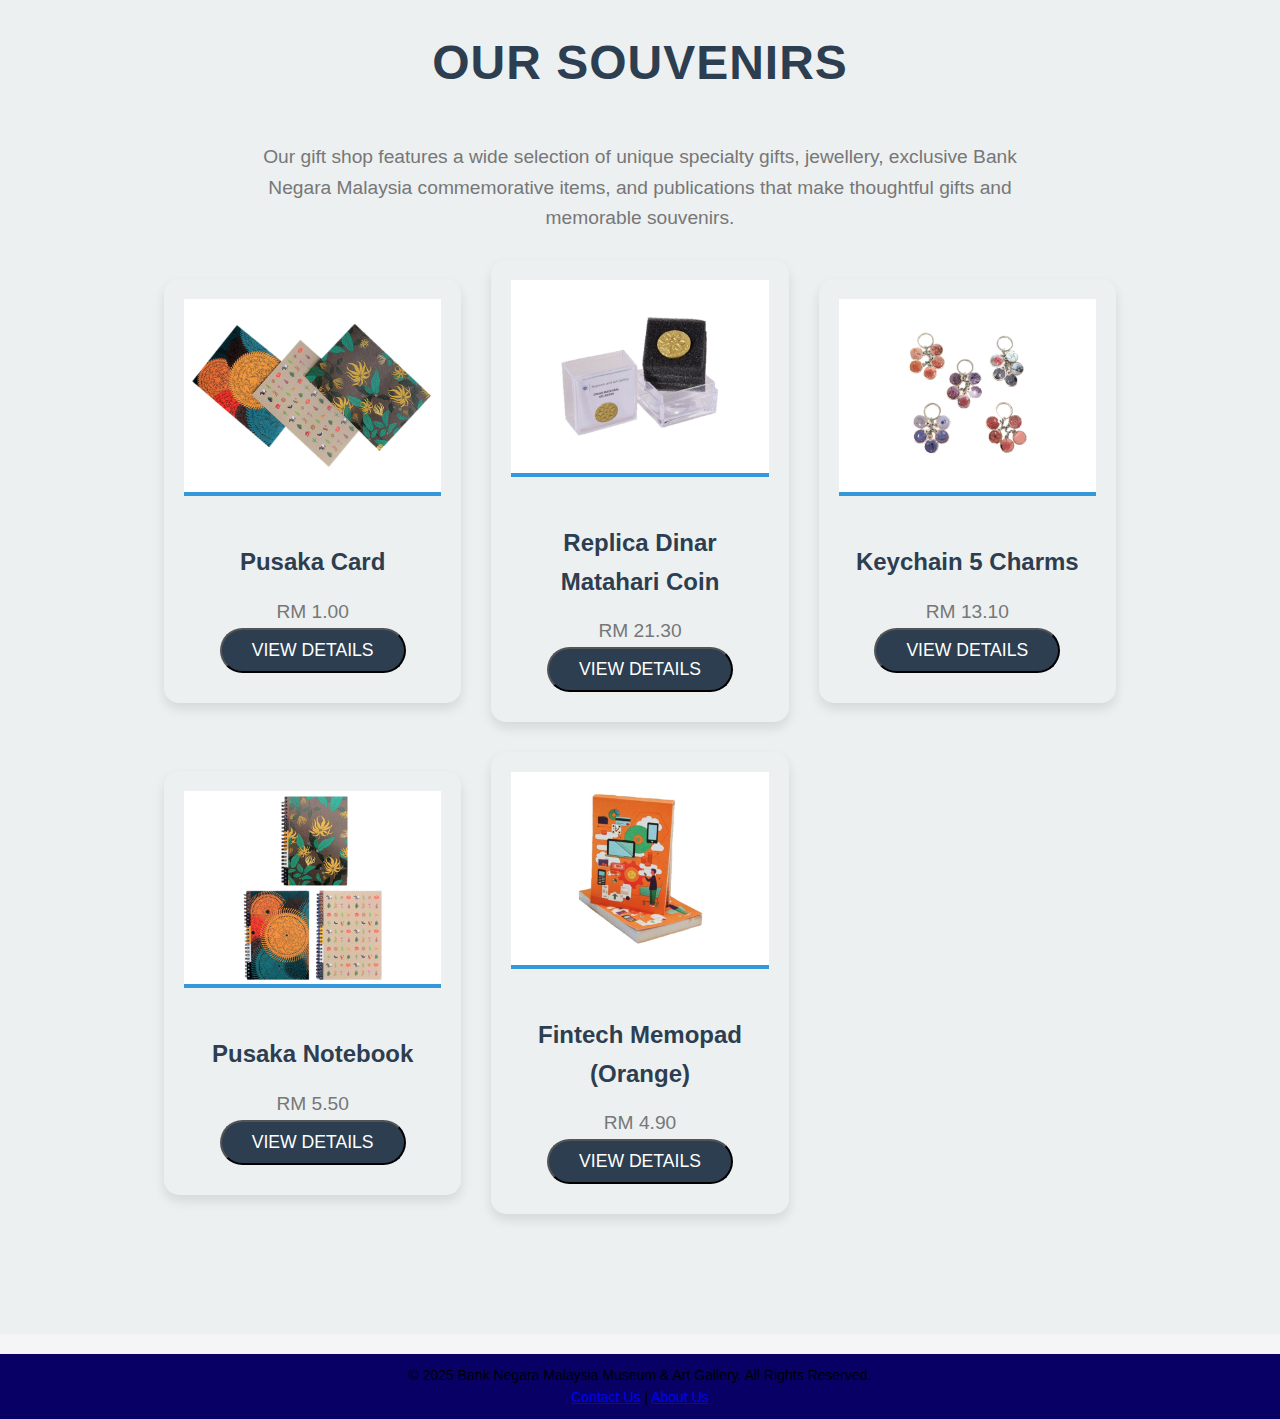
<file: museum-shop.html>
<!DOCTYPE html>
<html lang="en">
<head>
    <meta charset="UTF-8">
    <meta name="viewport" content="width=device-width, initial-scale=1.0">
    <title>Permanent Programmes - Bank Negara Malaysia Museum & Art Gallery</title>
    <link rel="stylesheet" href="css/style.css">
</head>
<body>
    <header>
        <div class="navbar">
            <h1>Bank Negara Malaysia Museum & Art Gallery</h1>
            <nav>
                <ul>
                    <li><a href="index.html">Home</a></li>
                    <li><a href="galleries.html">Galleries</a></li>
                    <li class="dropdown">
                        <a href="#learning" class="dropbtn">Learning</a>
                        <div class="dropdown-content">
                            <a href="permanent.html">Permanent Programmes</a>
                            <a href="past-programmes.html">Past Programmes</a>
                            <a href="past-exhibitions.html">Past Exhibitions</a>
                        </div>
                    </li>
                    <li><a href="visit-us.html">Visit Us</a></li>
                    <li><a href="about-us.html">About Us</a></li>
                    <li><a href="contact-us.html">Contact Us</a></li>
                    <li><a href="museum-shop.html">Museum Shop</a></li>
                </ul>
            </nav>
        </div>
    </header>
    
    <section id="products" class="products">
        <div class="container">
            <h2>Si Kijang Merchandise</h2>
            <p>Browse our collection of unique and historical items below:</p>
            <br>
            <div class="product-grid">
                <div class="product">
                    <img src="image/afi 1.jpg" alt="Si Kijang Whiteboard Set">
                    <div class="product-info">
                        <h3>Si Kijang Whiteboard Set</h3>
                        <p>RM 31.50</p>
                        <button class="btn-details" onclick="showModal('Si Kijang Whiteboard Set', 'RM 31.50')">View Details</button>
                    </div>
                </div>
                <div class="product">
                    <img src="image/afi 2.jpg" alt="Si Kijang Colour Set">
                    <div class="product-info">
                        <h3>Si Kijang Colour Set</h3>
                        <p>RM 13.70</p>
                        <button class="btn-details" onclick="showModal('Si Kijang Colour Set', 'RM 13.70')">View Details</button>
                    </div>
                </div>
                <div class="product">
                    <img src="image/afi 3.jpg" alt="Si Kijang Bagpack">
                    <div class="product-info">
                        <h3>Si Kijang Backpack</h3>
                        <p>RM 33.40</p>
                        <button class="btn-details" onclick="showModal('Si Kijang Backpack', 'RM 33.40')">View Details</button>
                    </div>
                </div>
                <div class="product">
                    <img src="image/afi 4.jpg" alt="Si Kijang Apron">
                    <div class="product-info">
                        <h3>Si Kijang Apron</h3>
                        <p>RM 21.50</p>
                        <button class="btn-details" onclick="showModal('Si Kijang Apron', 'RM 21.50')">View Details</button>
                    </div>
                </div>
                <div class="product">
                    <img src="image/afi 5.jpg" alt="Si Kijang Cap">
                    <div class="product-info">
                        <h3>Si Kijang Cap</h3>
                        <p>RM 16.50</p>
                        <button class="btn-details" onclick="showModal('Si Kijang Cap', 'RM 16.50')">View Details</button>
                    </div>
                </div>
            </div>
        </div>
    </section>
    
    <section id="souvenirs" class="souvenirs">
        <div class="container">
            <h2>Our Souvenirs</h2>
            <p>Our gift shop features a wide selection of unique specialty gifts, jewellery, exclusive Bank Negara Malaysia commemorative items, and publications that make thoughtful gifts and memorable souvenirs.</p>
            <br>
            <div class="product-grid">
                <div class="product">
                    <img src="image/haziq 1.jpg" alt="Pusaka Card">
                    <div class="product-info">
                        <h3>Pusaka Card</h3>
                        <p>RM 1.00</p>
                        <button class="btn-details" onclick="showModal('Pusaka Card', 'RM 1.00')">View Details</button>
                    </div>
                </div>
                <div class="product">
                    <img src="image/haziq 2.jpg" alt="Replica Dinar Matahari Coin">
                    <div class="product-info">
                        <h3>Replica Dinar Matahari Coin</h3>
                        <p>RM 21.30</p>
                        <button class="btn-details" onclick="showModal('Replica Dinar Matahari Coin', 'RM 21.30')">View Details</button>
                    </div>
                </div>
                <div class="product">
                    <img src="image/haziq 3.jpg" alt="Keychain 5 Charms">
                    <div class="product-info">
                        <h3>Keychain 5 Charms</h3>
                        <p>RM 13.10</p>
                        <button class="btn-details" onclick="showModal('Keychain 5 Charms', 'RM 13.10')">View Details</button>
                    </div>
                </div>
                <div class="product">
                    <img src="image/haziq 4.jpg" alt="Pusaka Notebook">
                    <div class="product-info">
                        <h3>Pusaka Notebook</h3>
                        <p>RM 5.50</p>
                        <button class="btn-details" onclick="showModal('Pusaka Notebook', 'RM 5.50')">View Details</button>
                    </div>
                </div>
                <div class="product">
                    <img src="image/haziq 5.jpg" alt="Fintech Memopad (Orange)">
                    <div class="product-info">
                        <h3>Fintech Memopad (Orange)</h3>
                        <p>RM 4.90</p>
                        <button class="btn-details" onclick="showModal('Fintech Memopad (Orange)', 'RM 4.90')">View Details</button>
                    </div>
                </div>
            </div>
        </div>
    </section>
    
    
    <div id="productModal" class="modal">
        <div class="modal-content">
            <span class="close" onclick="closeModal()">&times;</span>
            <h3 id="modalTitle"></h3>
            <p id="modalPrice"></p>
            <p>More information about the product will be displayed here.</p>
        </div>
    </div>
    
 
    <script>
       
        function showModal(title, price) {
            document.getElementById('modalTitle').textContent = title;
            document.getElementById('modalPrice').textContent = price;
            document.getElementById('productModal').style.display = 'block';
        }
        
        function closeModal() {
            document.getElementById('productModal').style.display = 'none';
        }
    </script>
    
    <footer>
        <div class="footer-content">
            <p>&copy; 2025 Bank Negara Malaysia Museum & Art Gallery. All Rights Reserved.</p>
            <p><a href="contact-us.html">Contact Us</a> | <a href="about-us.html">About Us</a></p>
        </div>
    </footer>
    </body>
    </html>
</file>
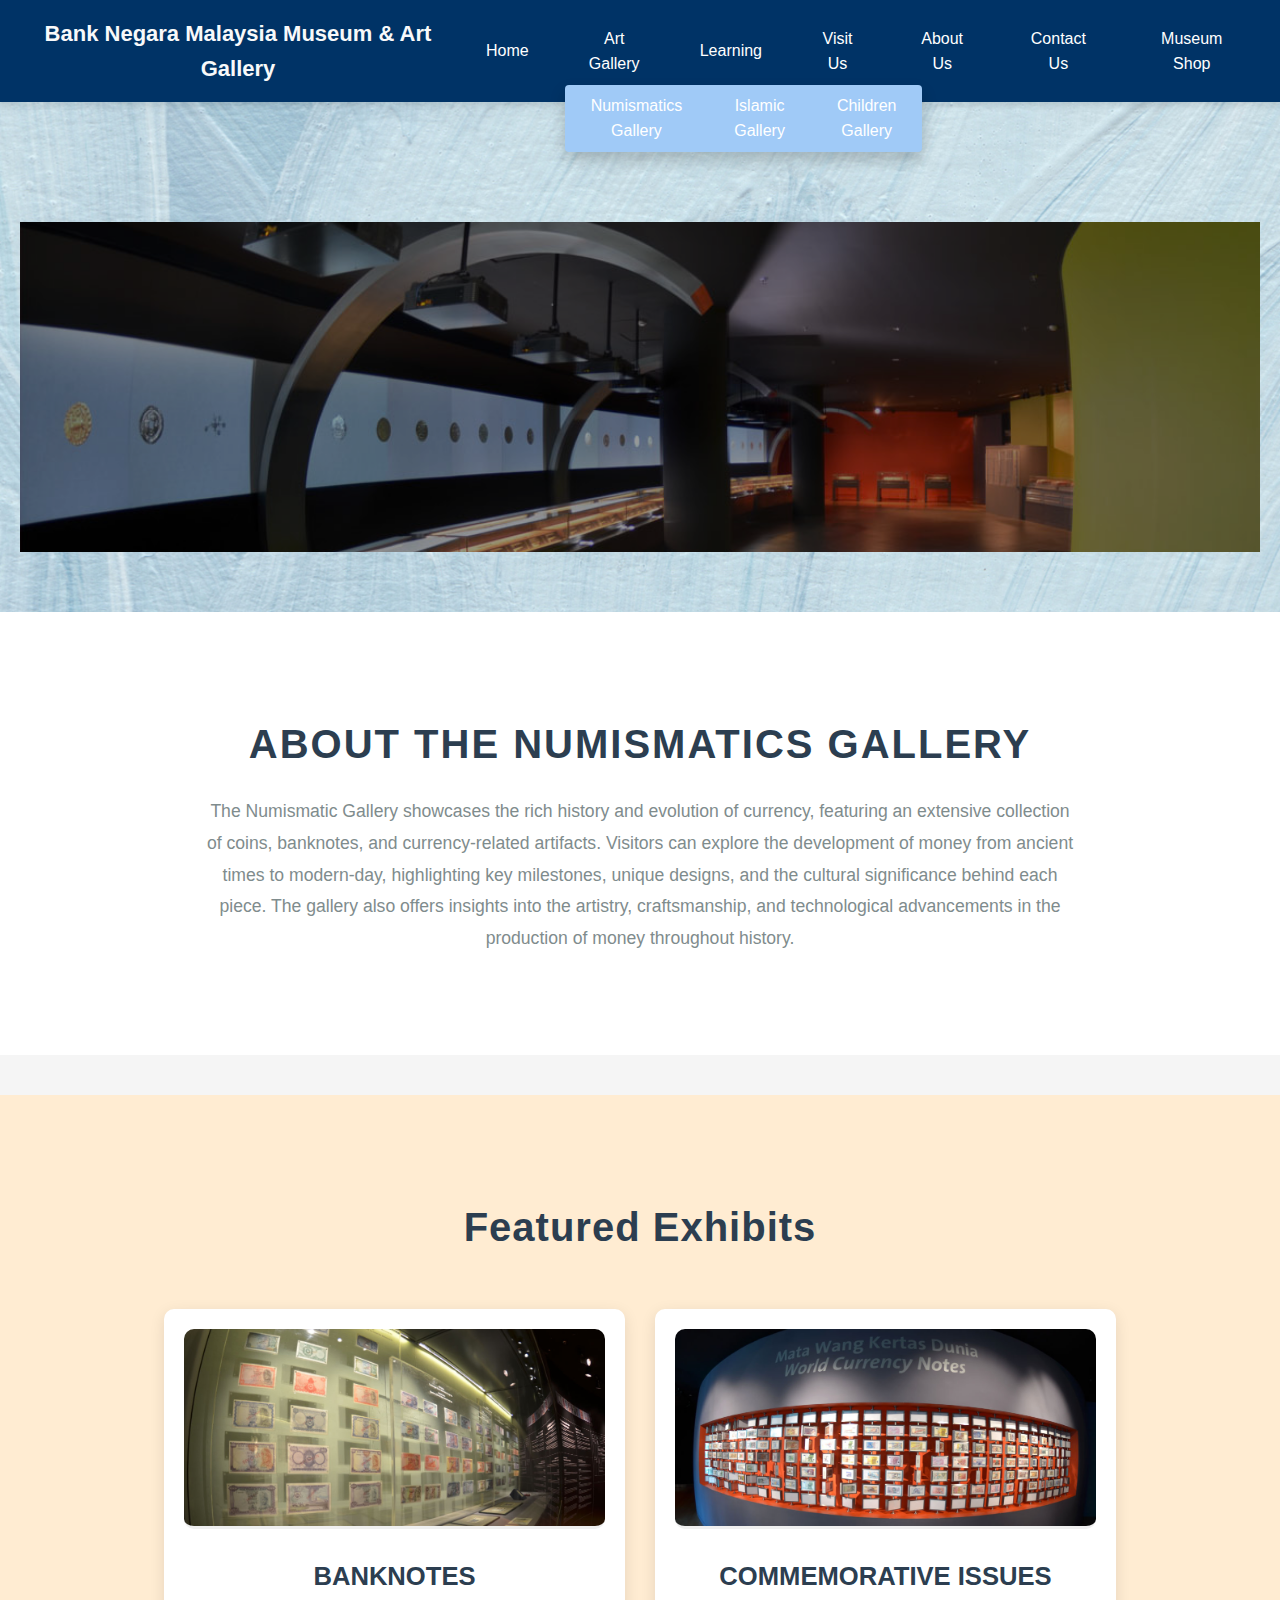
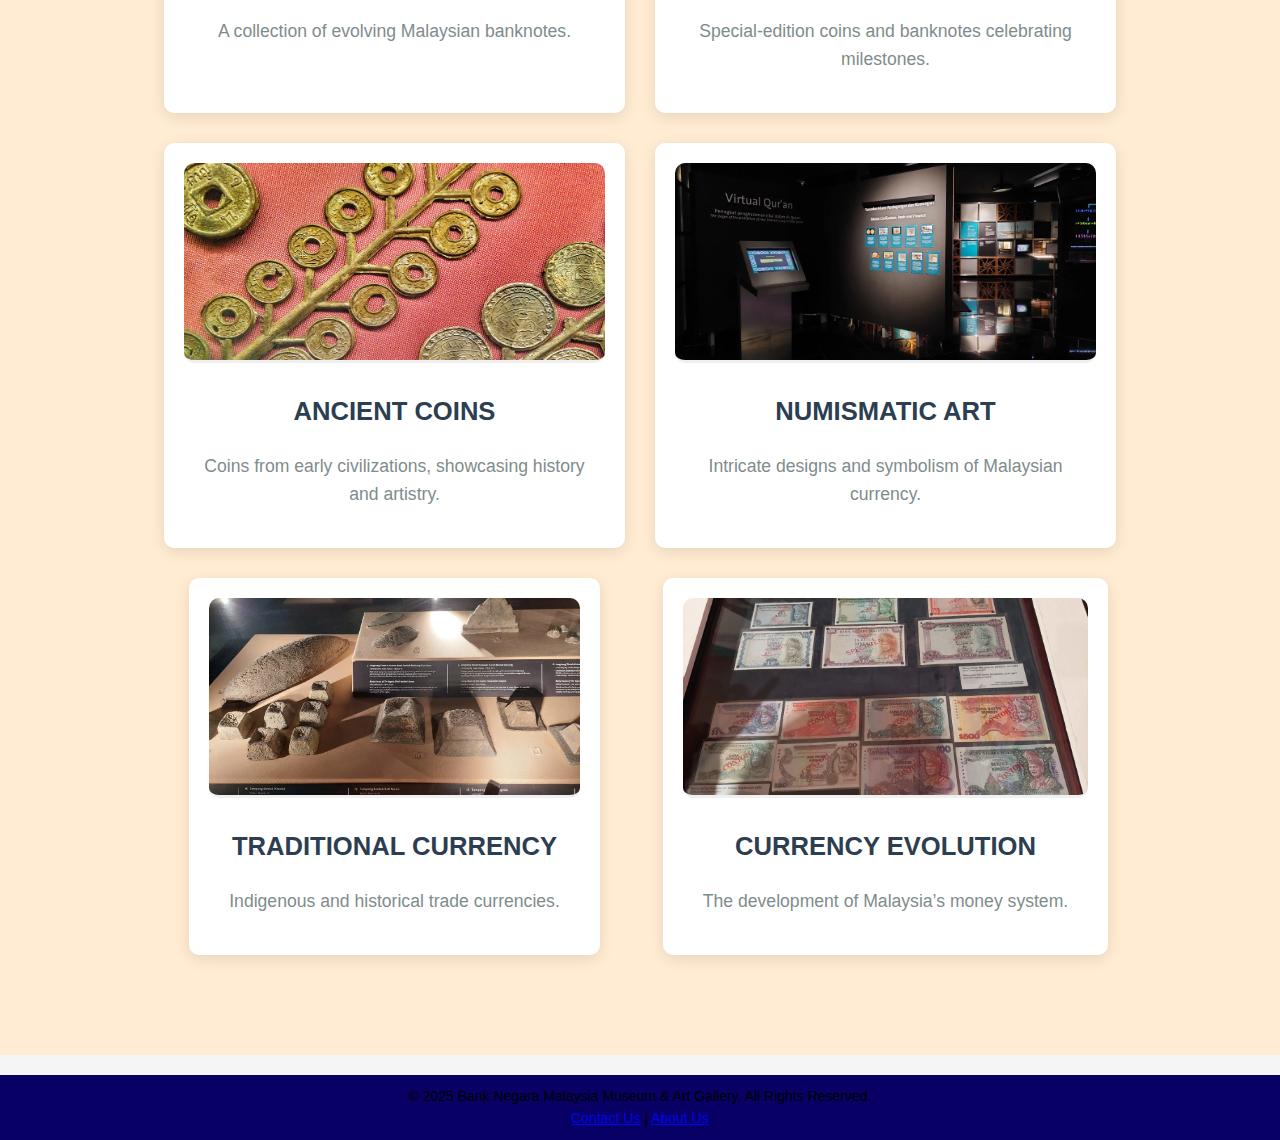
<file: numismatics.html>
<!DOCTYPE html>
<html lang="en">
<head>
    <meta charset="UTF-8">
    <meta name="viewport" content="width=device-width, initial-scale=1.0">
    <title>Permanent Programmes - Bank Negara Malaysia Museum & Art Gallery</title>
    <link rel="stylesheet" href="css/style.css">
</head>
<body>
    <header>
        <div class="navbar">
            <h1>Bank Negara Malaysia Museum & Art Gallery</h1>
            <nav>
                <ul>
                    <li><a href="index.html">Home</a></li>
                    <li class="dropdown">
                        <a href="#" class="dropbtn"> Art Gallery</a>
                        <ul class="dropdown-content">
                            <li><a href="numismatics.html">Numismatics Gallery</a></li>
                            <li><a href="islamic.html">Islamic Gallery</a></li>
                            <li><a href="children.html">Children Gallery</a></li>
                        </ul>
                    </li>
                    <li class="dropdown">
                        <a href="#learning" class="dropbtn">Learning</a>
                        <div class="dropdown-content">
                            <a href="permanent.html">Permanent Programmes</a>
                            <a href="past-programmes.html">Past Programmes</a>
                            <a href="past-exhibitions.html">Past Exhibitions</a>
                        </div>
                    </li>
                    <li><a href="visit-us.html">Visit Us</a></li>
                    <li><a href="about-us.html">About Us</a></li>
                    <li><a href="contact-us.html">Contact Us</a></li>
                    <li><a href="museum-shop.html">Museum Shop</a></li>
                </ul>
            </nav>
        </div>
    </header>
    
    <section id="home" class="hero">
        <img src="image/art6.jpg" alt="Art Gallery" class="hero-image" />
    </section>

    <section id="about" class="about">
        <div class="container">
            <h2>About the Numismatics Gallery</h2>
            <p>The Numismatic Gallery showcases the rich history and evolution of currency, featuring an extensive collection of coins, banknotes, and currency-related artifacts. Visitors can explore the development of money from ancient times to modern-day, highlighting key milestones, unique designs, and the cultural significance behind each piece. The gallery also offers insights into the artistry, craftsmanship, and technological advancements in the production of money throughout history.</p>
        </div>
    </section>

    <section id="exhibits" class="exhibits">
        <div class="container">
            <h2>Featured Exhibits</h2>
            <div class="exhibit-grid">
                <div class="exhibit-item">
                    <img src="image/art4.jpg" alt="Modern interior with vibrant art pieces displayed" />
                    <h3>Banknotes</h3>
                    <p>A collection of evolving Malaysian banknotes.</p>
                </div>
                <div class="exhibit-item">
                    <img src="image/art5.jpg" alt="Traditional Malaysian artwork with intricate details" />
                    <h3>Commemorative Issues</h3>
                    <p>Special-edition coins and banknotes celebrating milestones.</p>
                </div>
                <div class="exhibit-item">
                    <img src="image/art9.jpg" alt="Elegant art gallery interior highlighting various paintings" />
                    <h3>Ancient Coins</h3>
                    <p>Coins from early civilizations, showcasing history and artistry.</p>
                </div>
                <div class="exhibit-item">
                    <img src="image/art7.webp" alt="Contemporary Malaysian painting with vibrant colors" />
                    <h3>Numismatic Art</h3>
                    <p>Intricate designs and symbolism of Malaysian currency.</p>
                </div>
                <div class="exhibit-item">
                    <img src="image/art8.webp" alt="Ancient Malaysian artifacts displayed in the museum" />
                    <h3>Traditional Currency</h3>
                    <p>Indigenous and historical trade currencies.</p>
                </div>
                <div class="exhibit-item">
                    <img src="image/art10.webp" alt="A display of paintings from different time periods in Malaysia" />
                    <h3>Currency Evolution</h3>
                    <p>The development of Malaysia’s money system.</p>
                </div>
            </div>
        </div>
    </section>

    <footer>
        <div class="footer-content">
            <p>&copy; 2025 Bank Negara Malaysia Museum & Art Gallery. All Rights Reserved.</p>
            <p><a href="contact-us.html">Contact Us</a> | <a href="about-us.html">About Us</a></p>
        </div>
    </footer>
</body>
</html>
</file>
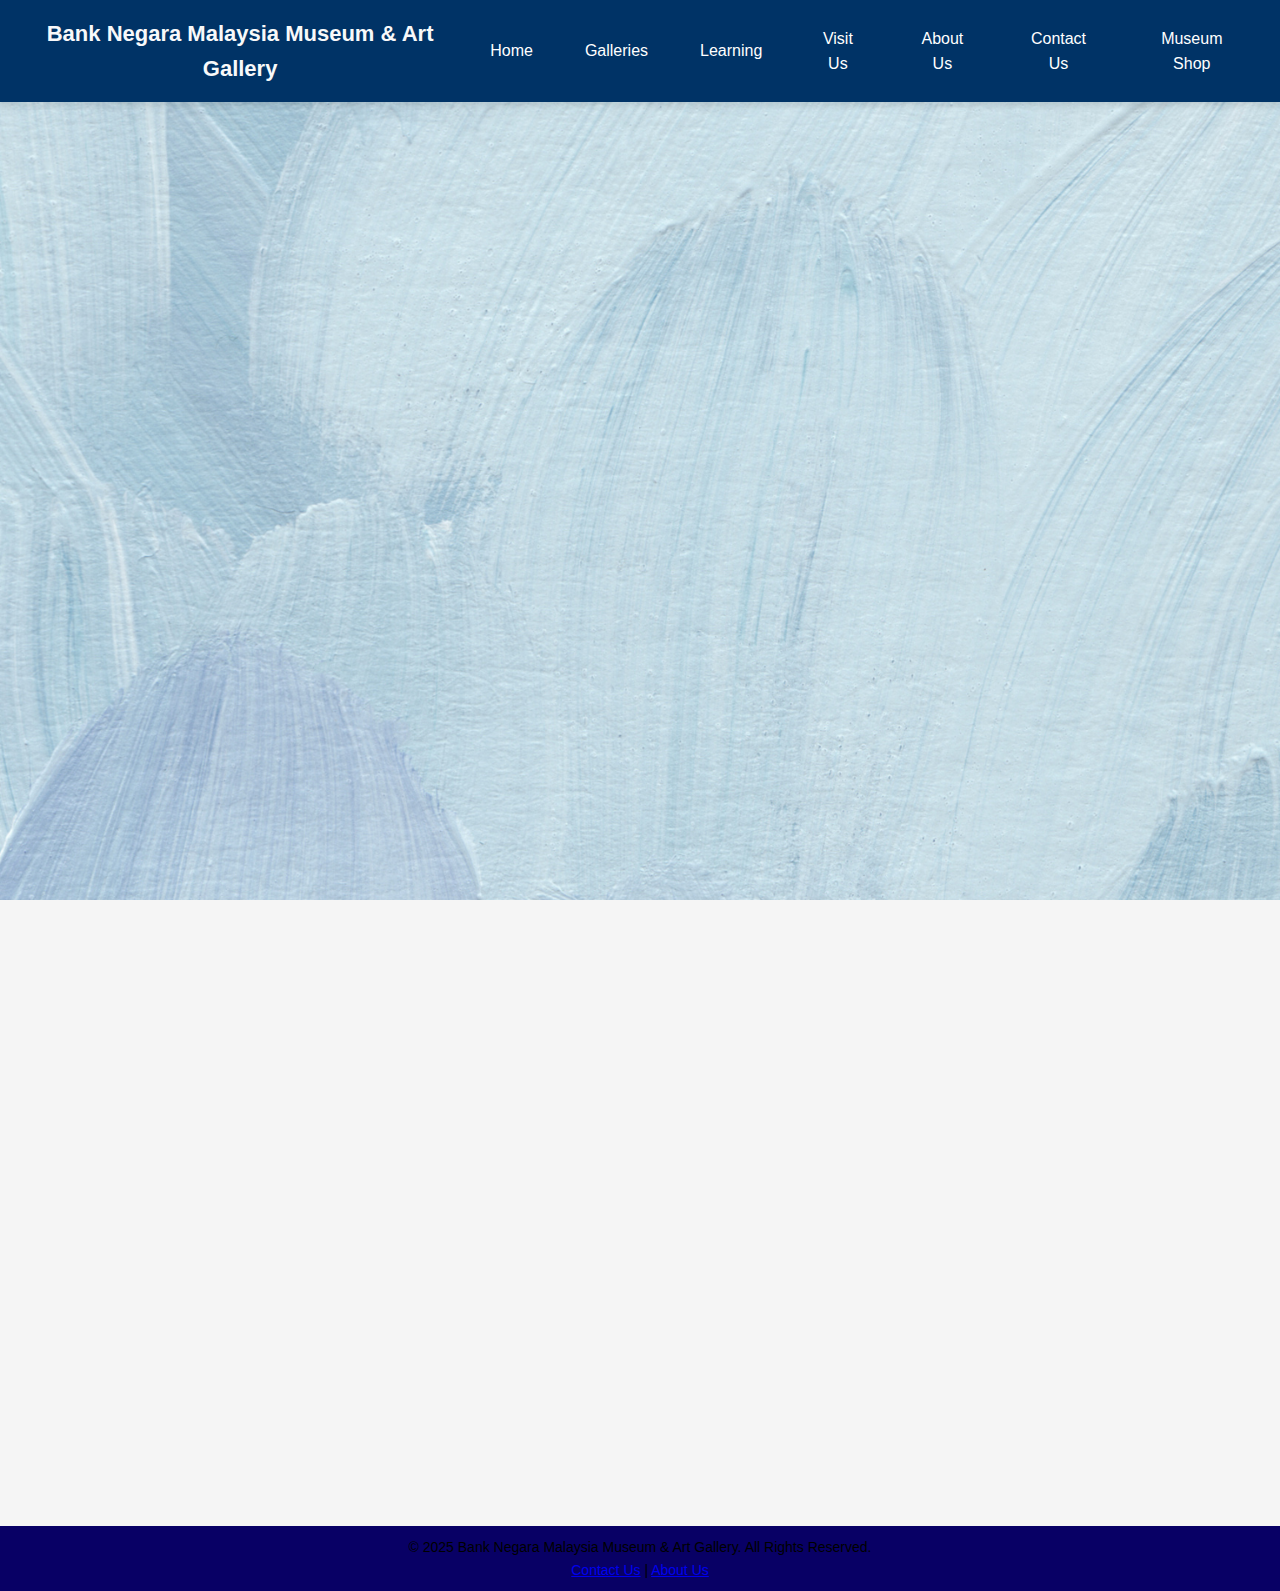
<file: past-exhibitions.html>
<!DOCTYPE html>
<html lang="en">
<head>
    <meta charset="UTF-8">
    <meta name="viewport" content="width=device-width, initial-scale=1.0">
    <title>Past Exhibitions - Bank Negara Malaysia Museum & Art Gallery</title>
    <link rel="stylesheet" href="css/style.css">
</head>
<body>
    <header>
        <div class="navbar">
            <h1>Bank Negara Malaysia Museum & Art Gallery</h1>
            <nav>
                <ul>
                    <li><a href="index.html">Home</a></li>
                    <li><a href="galleries.html">Galleries</a></li>
                    <li class="dropdown">
                        <a href="#learning" class="dropbtn">Learning</a>
                        <div class="dropdown-content">
                            <a href="permanent.html">Permanent Programmes</a>
                            <a href="past-programmes.html">Past Programmes</a>
                            <a href="past-exhibitions.html">Past Exhibitions</a>
                        </div>
                    </li>
                    <li><a href="visit-us.html">Visit Us</a></li>
                    <li><a href="about-us.html">About Us</a></li>
                    <li><a href="contact-us.html">Contact Us</a></li>
                    <li><a href="museum-shop.html">Museum Shop</a></li>
                </ul>
            </nav>
        </div>
    </header>

    <main>
        <!-- 2024 Section -->
        <section class="year-section">
            <h3>2024 Past Exhibitions</h3>
            <div class="event-gallery">
                <div class="event-card">
                    <img src="img/2024 11 (1).jpg" alt="Exhibition 1">
                    <div class="event-info">
                        <h4>Batik: Melirik larik</h4>
                        <p>October 2024</p>
                    </div>
                </div>
                <div class="event-card">
                    <img src="img/2024 22.png" alt="Exhibition 2">
                    <div class="event-info">
                        <h4>Santai Mutiara 2024</h4>
                        <p>September 2024</p>
                    </div>
                </div>
            </div>
        </section>

        <!-- 2023 Section -->
        <section class="year-section">
            <h3>2023 Past Exhibitions</h3>
            <div class="event-gallery">
                <div class="event-card">
                    <img src="img/2023 11.jpg" alt="Exhibition 1">
                    <div class="event-info">
                        <h4>Children's Festival@MAG 2023</h4>
                        <p>November 2023</p>
                    </div>
                </div>
            
                
                <div class="event-card">
                    <img src="img/2023 33.jpg" alt="Exhibition 3">
                    <div class="event-info">
                        <h4>Gerak Bayang 2023</h4>
                        <p>August 2023</p>
                    </div>
                </div>
            </div>
        </section>

        <!-- 2020 Section -->
        <section class="year-section">
            <h3>2022 Past Exhibitions</h3>
            <div class="event-gallery">
                <div class="event-card">
                    <img src="img/2022 11.jpg" alt="Exhibition 1">
                    <div class="event-info">
                        <h4>Children's Festival@MAG 2022</h4>
                        <p>December 2022</p>
                    </div>
                </div>
                <div class="event-card">
                    <img src="img/2022 22.jpg" alt="Exhibition 2">
                    <div class="event-info">
                        <h4>Art Bazaar 2022</h4>
                        <p>October 2022</p>
                    </div>
                </div>
            </div>
        </section>
    </main>

    <footer>
        <div class="footer-content">
            <p>&copy; 2025 Bank Negara Malaysia Museum & Art Gallery. All Rights Reserved.</p>
            <p><a href="contact-us.html">Contact Us</a> | <a href="about-us.html">About Us</a></p>
        </div>
    </footer>

</body>
</html>
</file>
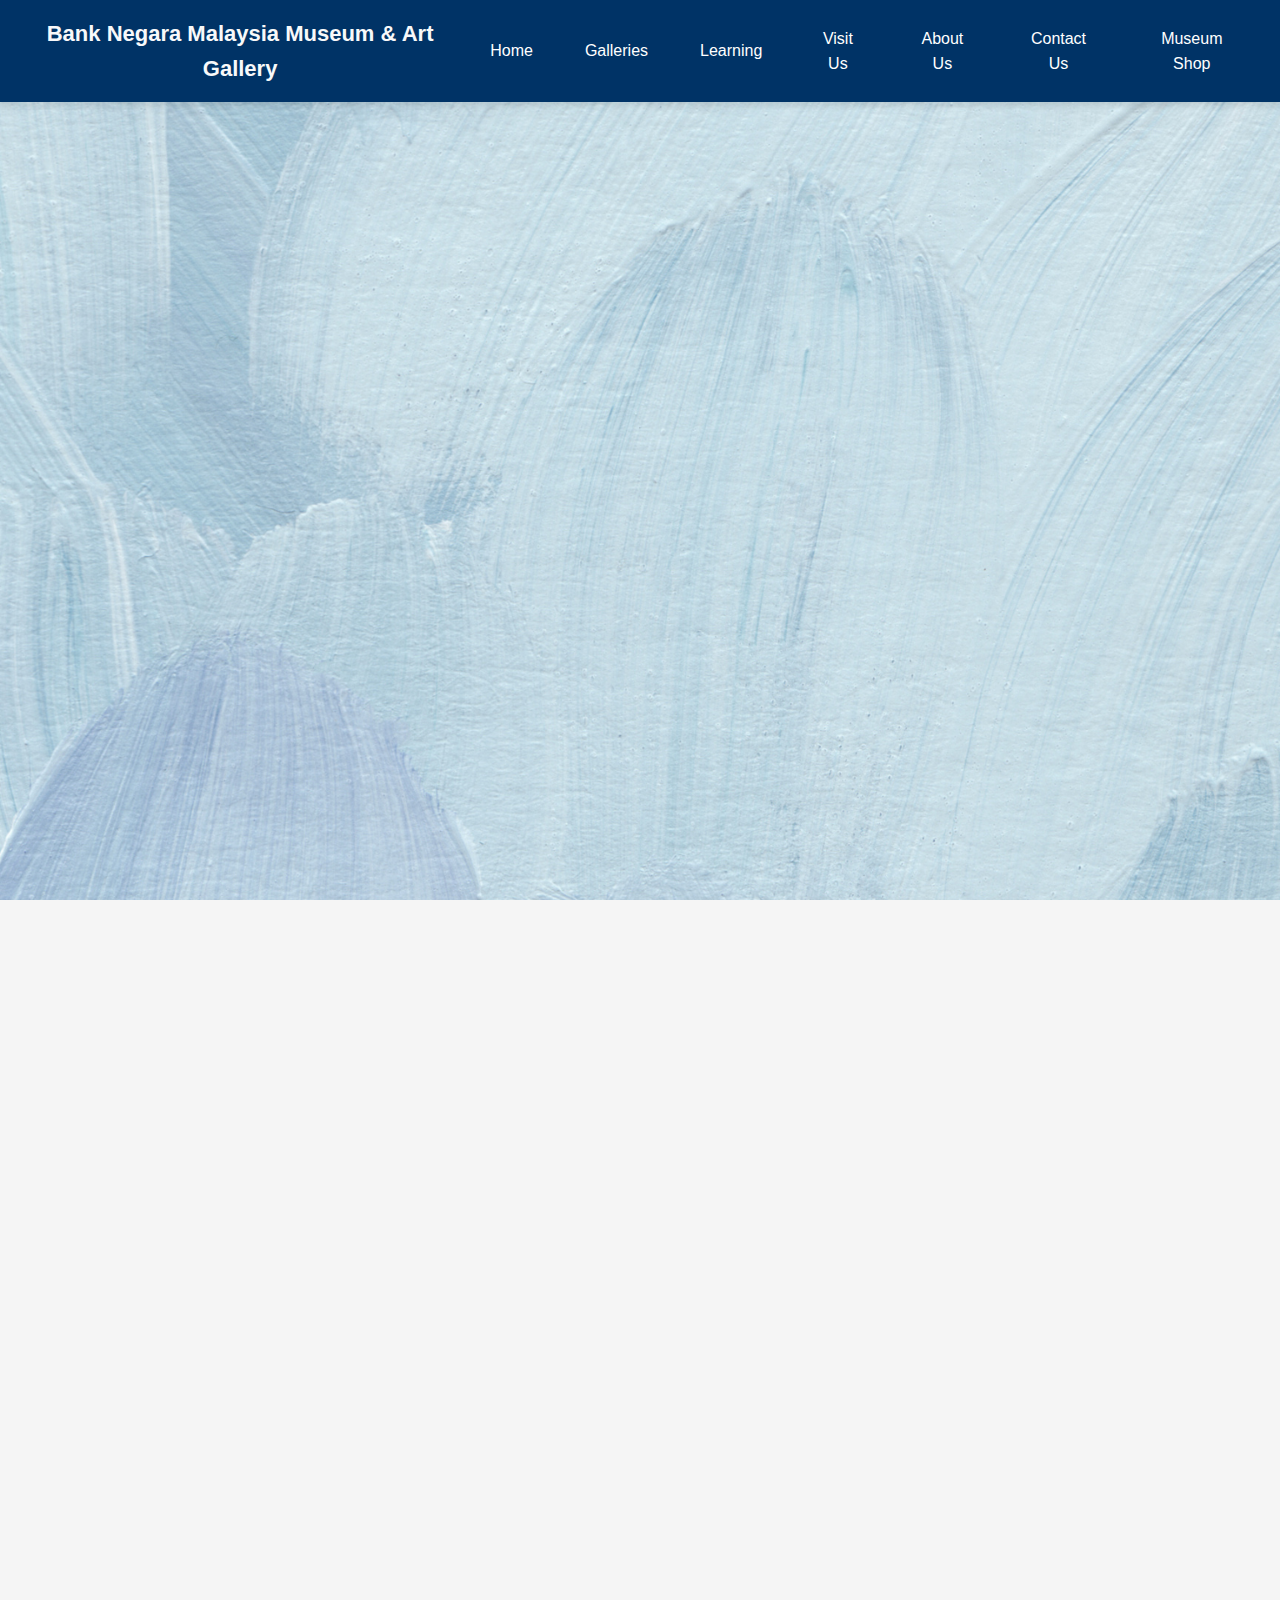
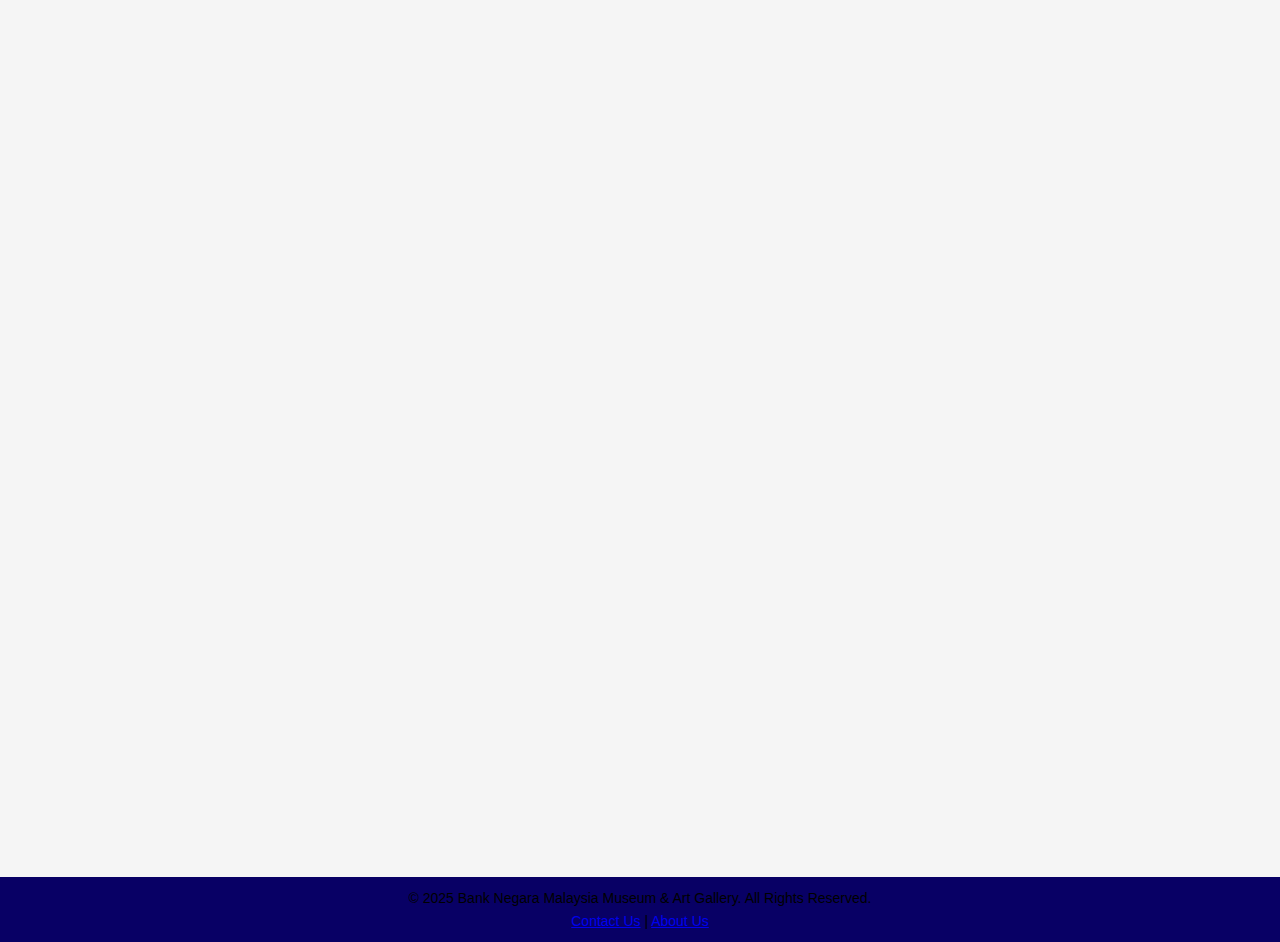
<file: past-programmes.html>
<!DOCTYPE html>
<html lang="en">
<head>
    <meta charset="UTF-8">
    <meta name="viewport" content="width=device-width, initial-scale=1.0">
    <title>Past Programmes - Bank Negara Malaysia Museum & Art Gallery</title>
    <link rel="stylesheet" href="css/style.css">
</head>
<body>
    <header>
        <div class="navbar">
            <h1>Bank Negara Malaysia Museum & Art Gallery</h1>
            <nav>
                <ul>
                    <li><a href="index.html">Home</a></li>
                    <li><a href="galleries.html">Galleries</a></li>
                    <li class="dropdown">
                        <a href="#learning" class="dropbtn">Learning</a>
                        <div class="dropdown-content">
                            <a href="permanent.html">Permanent Programmes</a>
                            <a href="past-programmes.html">Past Programmes</a>
                            <a href="past-exhibitions.html">Past Exhibitions</a>
                        </div>
                    </li>
                    <li><a href="visit-us.html">Visit Us</a></li>
                    <li><a href="about-us.html">About Us</a></li>
                    <li><a href="contact-us.html">Contact Us</a></li>
                    <li><a href="museum-shop.html">Museum Shop</a></li>
                </ul>
            </nav>
        </div>
    </header>

    <main>
        <!-- 2024 Section -->
        <section class="year-section">
            <h3>2024 Past Programmes</h3>
            <div class="event-gallery">
                <div class="event-card">
                    <img src="img/2024 1.jpg" alt="Event 1">
                    <div class="event-info">
                        <h4>Build and Explore Camo</h4>
                        <p>31 May 2024</p>
                    </div>
                </div>
                <div class="event-card">
                    <img src="img/2024 2.jpg" alt="Event 2">
                    <div class="event-info">
                        <h4>Santai Mutiara Utara</h4>
                        <p>03 August 2024</p>
                    </div>
                </div>
           
            </div>
        </section>

        <!-- 2023 Section -->
        <section class="year-section">
            <h3>2023 Past Programmes</h3>
            <div class="event-gallery">
                <div class="event-card">
                    <img src="img/2023 1.jpg" alt="Event 1">
                    <div class="event-info">
                        <h4>Guided Tour Gerak Bayang : The Art of Storytelling</h4>
                        <p>07 October 2023</p>
                    </div>
                </div>
                <div class="event-card">
                    <img src="img/2023 2.jpg" alt="Event 2">
                    <div class="event-info">
                        <h4>Wayang Kulit Kelantan Performance</h4>
                        <p>15 September 2023</p>
                    </div>
                </div>
             
            </div>
        </section>

        <!-- 2019 Section -->
        <section class="year-section">
            <h3>2019 Past Programmes</h3>
            <div class="event-gallery">
                <div class="event-card">
                    <img src="img/2019 1.jpg" alt="Event 1">
                    <div class="event-info">
                        <h4>Make Your Own Astrolabe</h4>
                        <p>Saturday, 24 August 2019</p>
                    </div>
                </div>
                <div class="event-card">
                    <img src="img/2019 2.jpg" alt="Event 2">
                    <div class="event-info">
                        <h4>Overnight @ MAG</h4>
                        <p>30 - 31 August 2019</p>
                    </div>
                </div>
               
               
                
            </div>
        </section>
    </main>

    <footer>
        <div class="footer-content">
            <p>&copy; 2025 Bank Negara Malaysia Museum & Art Gallery. All Rights Reserved.</p>
            <p><a href="contact-us.html">Contact Us</a> | <a href="about-us.html">About Us</a></p>
        </div>
    </footer>
</body>
</html>
</file>
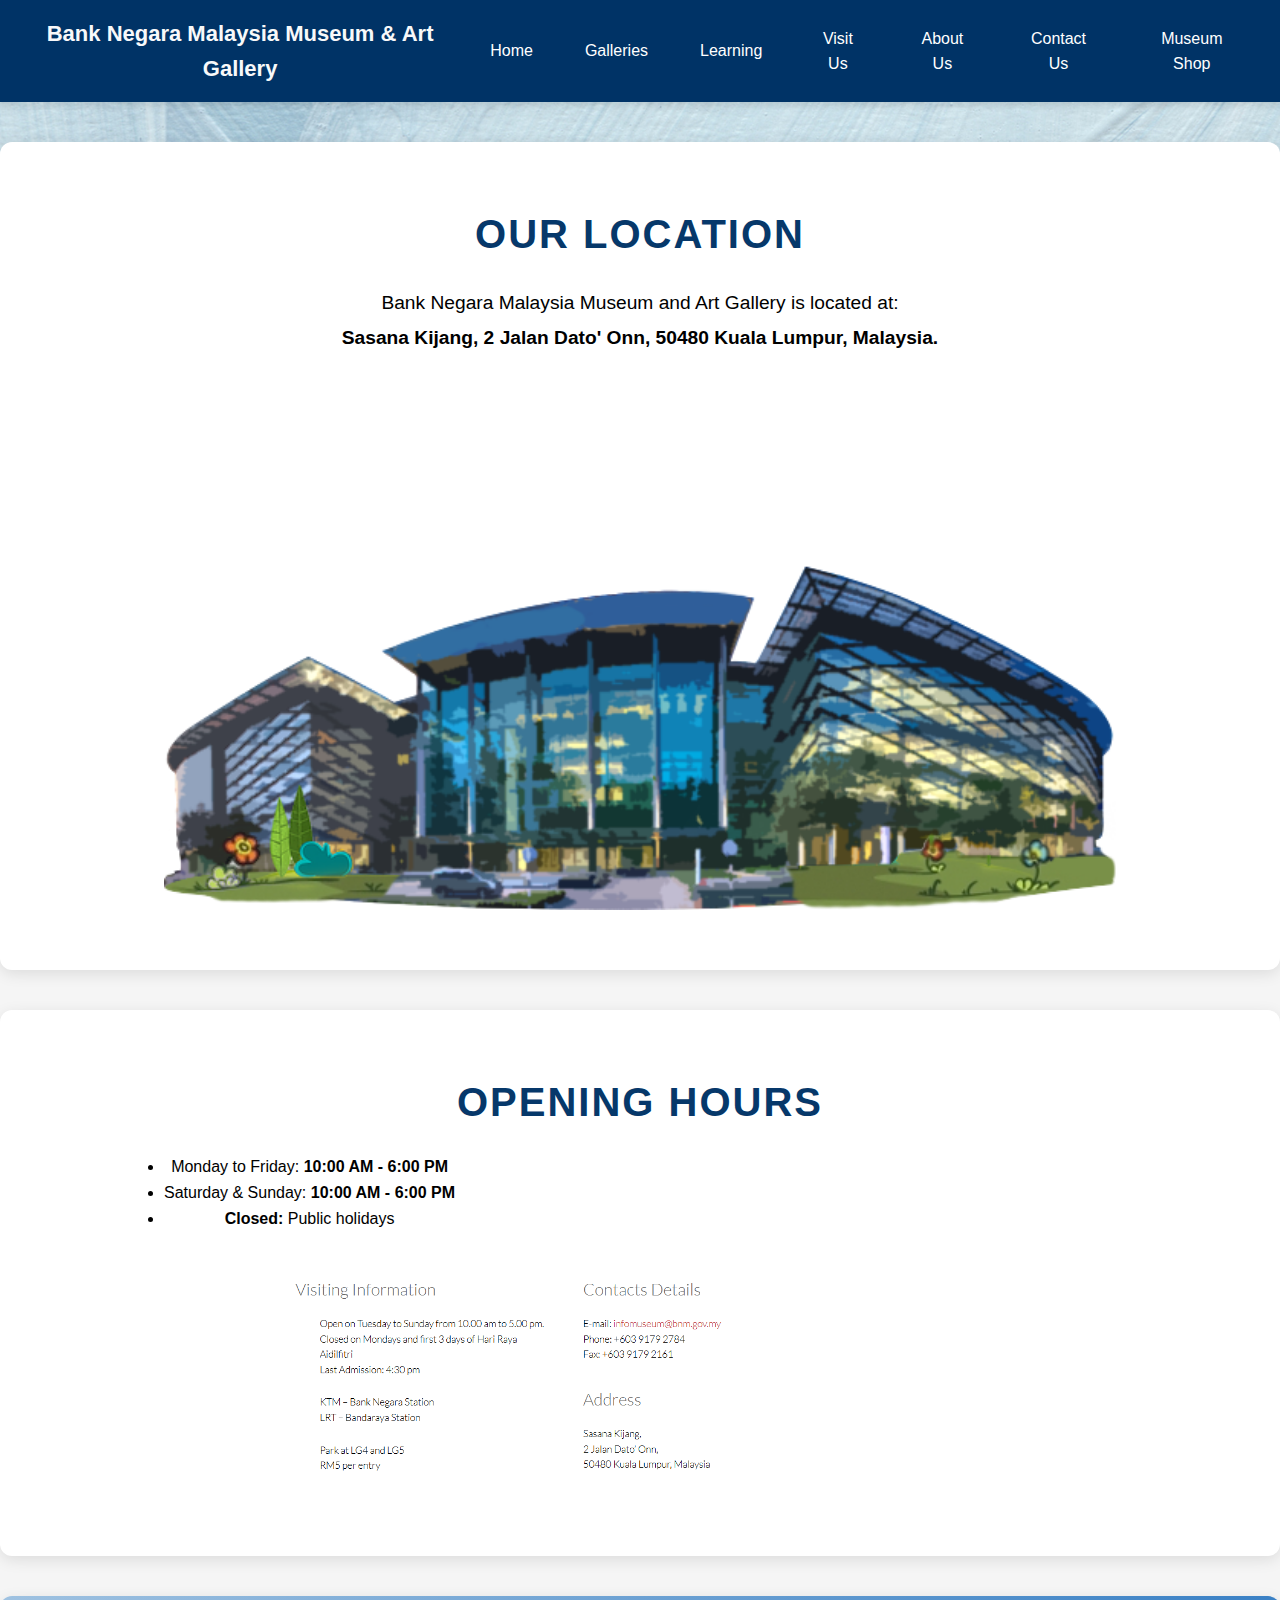
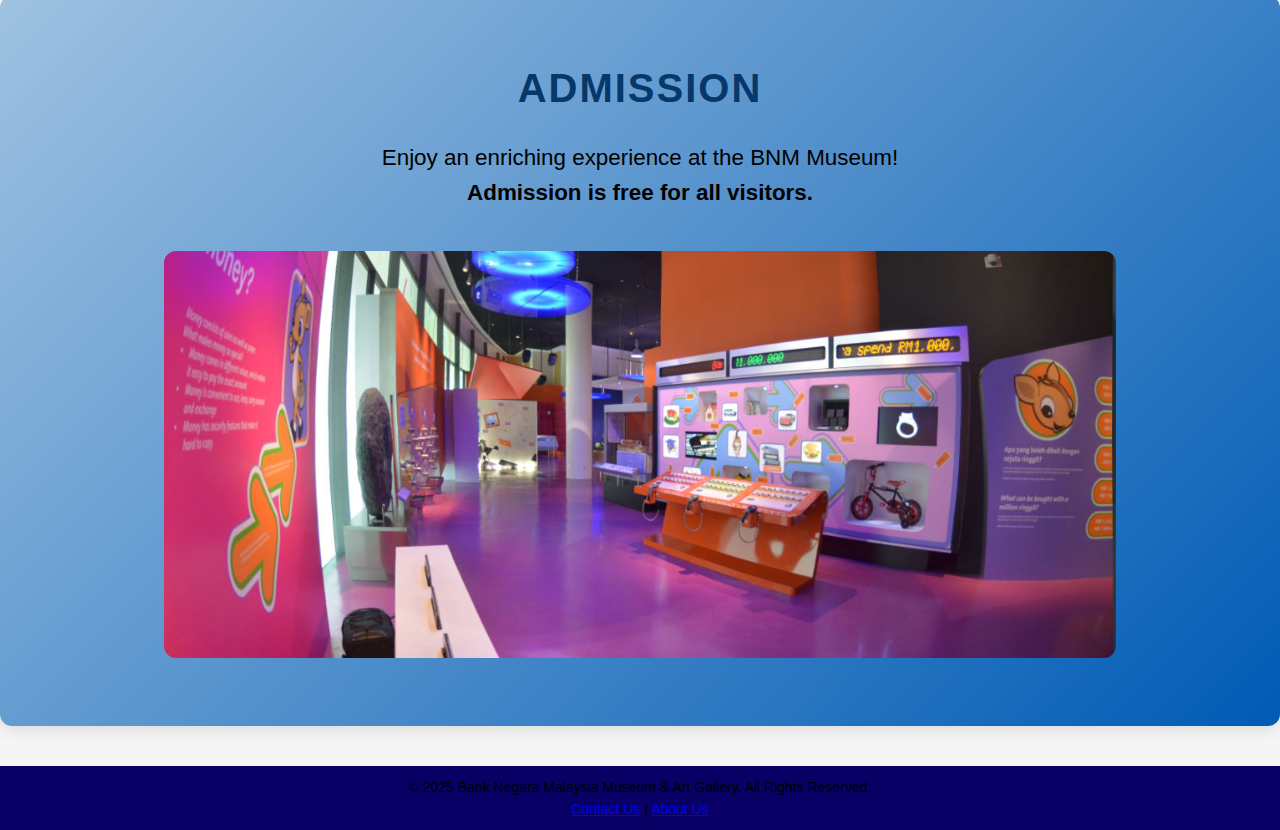
<file: visit-us.html>
<!DOCTYPE html>
<html lang="en">
<head>
    <meta charset="UTF-8">
    <meta name="viewport" content="width=device-width, initial-scale=1.0">
    <title>Permanent Programmes - Bank Negara Malaysia Museum & Art Gallery</title>
    <link rel="stylesheet" href="css/style.css">
</head>
<body>
    <header>
        <div class="navbar">
            <h1>Bank Negara Malaysia Museum & Art Gallery</h1>
            <nav>
                <ul>
                    <li><a href="index.html">Home</a></li>
                    <li><a href="galleries.html">Galleries</a></li>
                    <li class="dropdown">
                        <a href="#learning" class="dropbtn">Learning</a>
                        <div class="dropdown-content">
                            <a href="permanent.html">Permanent Programmes</a>
                            <a href="past-programmes.html">Past Programmes</a>
                            <a href="past-exhibitions.html">Past Exhibitions</a>
                        </div>
                    </li>
                    <li><a href="visit-us.html">Visit Us</a></li>
                    <li><a href="about-us.html">About Us</a></li>
                    <li><a href="contact-us.html">Contact Us</a></li>
                    <li><a href="museum-shop.html">Museum Shop</a></li>
                </ul>
            </nav>
        </div>
    </header>

    <!-- Main Content -->
    <main>
        <!-- Location Section -->
        <section id="location" class="section">
            <div class="container">
                <h2>Our Location</h2>
                <div class="flex">
                    <p>
                        Bank Negara Malaysia Museum and Art Gallery is located at:<br>
                        <strong>Sasana Kijang, 2 Jalan Dato' Onn, 50480 Kuala Lumpur, Malaysia.</strong>
                    </p>
                    <img src="image/afi bnm.png" alt="Map of location" class="responsive-img">
                </div>
            </div>
        </section>

        <!-- Opening Hours Section -->
        <section id="hours" class="section">
            <div class="container">
                <h2>Opening Hours</h2>
                <div class="flex">
                    <ul>
                        <li>Monday to Friday: <strong>10:00 AM - 6:00 PM</strong></li>
                        <li>Saturday & Sunday: <strong>10:00 AM - 6:00 PM</strong></li>
                        <li><strong>Closed: </strong>Public holidays</li>
                    </ul>
                    <img src="image/AFI BNM 2.png" alt="Opening hours illustration" class="responsive-img">
                </div>
            </div>
        </section>

        <!-- Admission Section -->
        <section id="admission" class="section highlight-section">
            <div class="container">
                <h2>Admission</h2>
                <div class="content">
                    <p>Enjoy an enriching experience at the BNM Museum!<br><strong>Admission is free for all visitors.</strong></p>
                    <img src="image/afi bnm 1.jpg" alt="Banner" class="responsive-img">
                </div>
            </div>
        </section>

        <footer>
            <div class="footer-content">
                <p>&copy; 2025 Bank Negara Malaysia Museum & Art Gallery. All Rights Reserved.</p>
                <p><a href="contact-us.html">Contact Us</a> | <a href="about-us.html">About Us</a></p>
            </div>
        </footer>
</body>
</html>
</file>
<file: css/style.css>
/* General Styles */
* header {
    background-color: #003366; /* Navy blue color */
    padding: 0;
    color: white;
    text-align: center;
}
body {

    margin: 0;
    font-family: Arial, sans-serif;
    color: #333;
    background-color: #f8f9fa;
    display: flex;
    flex-direction: column;
    min-height: 100vh;
}

body {
    margin: 0;
    font-family: Arial, sans-serif;
    background-image: url('../img/background.png');
    background-size: cover;
    background-repeat: no-repeat;
    background-attachment: fixed;
    background-position: center;
}


.container {
    max-width: 1200px;
    margin: 0 auto;
    padding: 20px;
    flex: 1;
}

h1 {
    margin: 0;
    color: #f8f9fa;
}

h2 {
    margin: 0;
    color: #f0dd08;
}

h3 {
    margin: 10px;
    color: #ad6302;
    text-align: center;
    font-size: 32px;
}

p {
    line-height: 1.6;
    color: #000000;
}

/* Navbar Styles */
.navbar {
    background-color: #1b0266;
    padding: 10px 20px;
    display: flex;
    justify-content: space-between;
    align-items: center;
    color: white;
    box-shadow: 0 4px 6px rgba(0, 0, 0, 0.1);
}

.navbar h1 {
    font-size: 1.8rem;
}

.navbar ul {
    list-style: none;
    margin: 0;
    padding: 0;
    display: flex;
}

.navbar ul li {
    margin: 0 10px;
}

.navbar ul li a {
    color: white;
    text-decoration: none;
    font-size: 1rem;
    transition: color 0.3s;
}

.navbar ul li a:hover {
    color: #ffd700;
}

/* Hero Section Styles */
.hero {
    position: relative;
    overflow: hidden;
    text-align: center;
}

.hero-video {
    position: absolute;
    top: 0;
    left: 0;
    width: 100%;
    height: 100%;
    object-fit: cover; 
    z-index: 1; 
}

.hero-content {
    position: relative;
    z-index: 2; 
    color: white;
    padding: 100px 20px;
}

.hero h2 {
    font-size: 2.5rem;
    margin-bottom: 10px;
}

.hero p {
    font-size: 1.2rem;
    margin-bottom: 20px;
}

.hero .btn {
    background-color: #ffd700;
    color: #004d80;
    padding: 10px 20px;
    text-decoration: none;
    font-size: 1rem;
    border-radius: 5px;
    transition: background-color 0.3s;
}

.hero .btn:hover {
    background-color: #e6c200;
}


.gallery {
    display: grid;
    grid-template-columns: repeat(auto-fit, minmax(300px, 1fr));
    gap: 20px;
    margin-top: 20px;
}

.gallery-item {
    overflow: hidden;
    border-radius: 10px;
    box-shadow: 0 4px 8px rgba(0, 0, 0, 0.2);
    background-color: white;
    position: relative;
    transition: transform 0.3s ease-in-out, box-shadow 0.3s ease-in-out;
}

.gallery-item img {
    width: 100%;
    height: 100%;
    object-fit: cover;
    transition: transform 0.3s ease-in-out;
}

.gallery-item:hover img {
    transform: scale(1.1);
}

.gallery-item:hover {
    transform: translateY(-10px);
    box-shadow: 0 8px 16px rgba(0, 0, 0, 0.3);
}

.gallery-caption {
    position: absolute;
    bottom: 0;
    left: 0;
    right: 0;
    background: rgba(0, 0, 0, 0.6);
    color: white;
    padding: 10px;
    text-align: center;
    opacity: 0;
    transition: opacity 0.3s ease-in-out;
}

.gallery-item:hover .gallery-caption {
    opacity: 1;
}

.exhibitions {
    margin-top: 40px;
}

.exhibitions h2 {
    text-align: center;
    margin-bottom: 20px;
    font-size: 2rem;
}

.exhibitions .gallery {
    display: grid;
    grid-template-columns: repeat(auto-fit, minmax(300px, 1fr));
    gap: 20px;
}

.virtual-exhibitions {
    margin-top: 40px;
}

.virtual-exhibitions h2 {
    text-align: center;
    margin-bottom: 20px;
    font-size: 2rem;
}

.virtual-exhibitions .gallery {
    display: grid;
    grid-template-columns: repeat(3, 1fr); 
    gap: 20px;
    justify-items: center; 
}

.virtual-exhibitions .gallery-item {
    width: 100%; 
    overflow: hidden;
    border-radius: 10px;
    box-shadow: 0 4px 8px rgba(0, 0, 0, 0.2);
    background-color: white;
    position: relative;
    transition: transform 0.3s ease-in-out, box-shadow 0.3s ease-in-out;
}

.virtual-exhibitions .gallery-item img {
    width: 100%;
    height: 100%;
    object-fit: cover;
    transition: transform 0.3s ease-in-out;
}

.virtual-exhibitions .gallery-item:hover img {
    transform: scale(1.1);
}

.virtual-exhibitions .gallery-item:hover {
    transform: translateY(-10px);
    box-shadow: 0 8px 16px rgba(0, 0, 0, 0.3);
}

.virtual-exhibitions .gallery-caption {
    position: absolute;
    bottom: 0;
    left: 0;
    right: 0;
    background: rgba(0, 0, 0, 0.6);
    color: white;
    padding: 10px;
    text-align: center;
    opacity: 0;
    transition: opacity 0.3s ease-in-out;
}

.virtual-exhibitions .gallery-item:hover .gallery-caption {
    opacity: 1;
}


footer {
    background-color: #080065;
    color: rgb(255, 255, 255);
    text-align: center;
    padding: 10px 20px;
    font-size: 0.875rem;
    margin-top: 20px;
    position: relative;
}

/*        LEARNING PAGE     */

body {
    font-family: Arial, sans-serif;
    margin: 0;
    padding: 0;
}

.navbar {
    background-color: #003366;
    color: #ffffff;
    padding: 1rem;
    display: flex;
    justify-content: space-between;
    align-items: center;
}

.navbar h1 {
    font-size: 1.5rem;
    margin: 0;
}

.navbar ul {
    list-style-type: none;
    margin: 0;
    padding: 0;
    display: flex;
}

.navbar ul li {
    position: relative;
}

.navbar ul li a {
    text-decoration: none;
    color: #ffffff;
    padding: 0.5rem 1rem;
    display: block;
    transition: background-color 0.3s ease, transform 0.3s ease;
}

.navbar ul li a:hover {
    background-color: #0055a5;
    transform: scale(1.1);
}

.dropdown-content {
    display: none;
    position: absolute;
    background-color: #740505;
    color: #000;
    min-width: 200px;
    box-shadow: 0px 8px 16px rgba(0, 0, 0, 0.2);
    z-index: 1;
    border-radius: 8px;
    overflow: hidden;
}

.dropdown-content a {
    color: #003366;
    padding: 0.8rem 1rem;
    text-decoration: none;
    display: block;
    transition: background-color 0.3s ease, padding-left 0.3s ease;
}

.dropdown-content a:hover {
    background-color: #ffffff;
    padding-left: 1.5rem;
}

.dropdown:hover .dropdown-content {
    display: block;
}

.content-section {
    display: none;
    padding: 2rem;
    background-color: #f9f9f9;
    border-radius: 8px;
    margin: 2rem;
    box-shadow: 0px 4px 8px rgba(0, 0, 0, 0.1);
}

.content-section h2 {
    color: #003366;
    margin-bottom: 1rem;
}

.content-section p {
    color: #333;
    line-height: 1.6;
}


.content-section:target {
    display: block;
}


body:not(:has(:target)) #permanent {
    display: block;
}

/*      PERMANENT PROGRAMMES      */

body {
    font-family: 'Arial', sans-serif;
    margin: 0;
    padding: 0;
    background-color: #f9f9f9;
    color: #333;
    overflow-x: hidden;
}

.navbar h1 {
    margin: 0;
    font-size: 22px;
}

.navbar ul {
    list-style: none;
    margin: 0;
    padding: 0;
    display: flex;
    align-items: center;
}

.navbar li a {
    color: white;
    padding: 12px 20px;
    text-decoration: none;
    display: block;
    transition: background-color 0.3s ease;
}

.navbar li a:hover {
    background-color: #575757;
    border-radius: 4px;
}

.dropdown-content {
    display: none;
    position: absolute;
    background-color: #a0caf7;
    min-width: 200px;
    z-index: 1000;
    border-radius: 4px;
}

.dropdown:hover .dropdown-content {
    display: block;
}

#permanent-programmes {
    max-width: 1100px;
    margin: 40px auto;
    padding: 20px;
    background: white;
    border-radius: 8px;
    box-shadow: 0 4px 8px rgba(0, 0, 0, 0.1);
}

#permanent-programmes h2 {
    color: #0056b3;
    border-bottom: 2px solid #0056b3;
    padding-bottom: 10px;
}

#permanent-programmes p {
    line-height: 1.6;
    color: #555;
}

.image-gallery {
    display: grid;
    grid-template-columns: repeat(auto-fit, minmax(300px, 1fr));
    gap: 30px;
    margin-top: 20px;
}

.gallery-item {
    text-align: center;
    animation: fadeIn 1s ease-in forwards;
    opacity: 0;
}

.gallery-item:nth-child(1) {
    animation-delay: 0.2s;
}

.gallery-item:nth-child(2) {
    animation-delay: 0.4s;
}

.gallery-item:nth-child(3) {
    animation-delay: 0.6s;
}

.gallery-item:nth-child(4) {
    animation-delay: 0.8s;
}

.gallery-item:nth-child(5) {
    animation-delay: 1s;
}

.gallery-item:nth-child(6) {
    animation-delay: 1.2s;
}

.gallery-item img {
    width: 95%;
    height: auto;
    border-radius: 10px;
    box-shadow: 0 4px 10px rgba(0, 0, 0, 0.2);
    transition: transform 0.3s ease, box-shadow 0.3s ease;
}

.gallery-item img:hover {
    transform: scale(1.1);
    box-shadow: 0 8px 20px rgba(0, 0, 0, 0.3);
}

.gallery-item p {
    margin-top: 10px;
    font-size: 16px;
    color: #333;
}

@keyframes fadeIn {
    0% {
        opacity: 0;
        transform: translateY(20px);
    }
    100% {
        opacity: 1;
        transform: translateY(0);
    }
}

/*     PAST-PROGRAMMES     */

body {
    font-family: 'Arial', sans-serif;
    margin: 0;
    padding: 0;
    background-color: #f9f9f9;
    color: #333;
    overflow-x: hidden;
}

.year-section {
    margin: 40px auto;
    padding: 20px;
    max-width: 1100px;
    background-color: white;
    border-radius: 8px;
    box-shadow: 0 4px 8px rgba(0, 0, 0, 0.1);
    opacity: 0;
    animation: fadeIn 1s ease-out forwards;
}

.year-section h3 {
    color: #0056b3;
    border-bottom: 2px solid #0056b3;
    padding-bottom: 10px;
}

.event-gallery {
    display: grid;
    grid-template-columns: repeat(auto-fit, minmax(250px, 1fr));
    gap: 20px;
    margin-top: 20px;
    opacity: 0;
    animation: fadeIn 1s ease-out forwards;
    animation-delay: 0.5s;
}

.event-card {
    position: relative;
    overflow: hidden;
    border-radius: 8px;
    background-color: #fff;
    box-shadow: 0 4px 8px rgba(0, 0, 0, 0.1);
    transition: transform 0.3s ease, box-shadow 0.3s ease;
    opacity: 0;
    animation: slideUp 1s ease-out forwards;
}

.event-card img {
    width: 100%;
    height: auto;
    display: block;
    transition: transform 0.3s ease;
    opacity: 0;
    animation: fadeIn 1s ease-out forwards;
}

.event-card:hover {
    transform: scale(1.05);
    box-shadow: 0 8px 16px rgba(0, 0, 0, 0.2);
}

.event-card img:hover {
    transform: scale(1.1);
}

.event-info {
    padding: 15px;
    text-align: center;
}

.event-info h4 {
    font-size: 18px;
    color: #333;
}

.event-info p {
    color: #555;
    font-size: 14px;
    line-height: 1.6;
    margin-top: 10px;
}

@keyframes fadeIn {
    0% {
        opacity: 0;
        transform: translateY(20px);
    }
    100% {
        opacity: 1;
        transform: translateY(0);
    }
}

@keyframes slideUp {
    0% {
        opacity: 0;
        transform: translateY(20px);
    }
    100% {
        opacity: 1;
        transform: translateY(0);
    }
}


/*   ABOUT US PAGE    */    

/* Container for main content */
.container {
    width: 80%;
    margin: 0 auto;
    padding: 20px;
}

/* Section styling */
.section {
    margin-bottom: 40px;
}

/* Overview Section */
#overview {
    background-color: #fff;
    padding: 40px 0;
}

#overview h2 {
    font-size: 2rem;
    margin-bottom: 20px;
}

#overview .flex {
    display: flex;
    justify-content: space-between;
    align-items: center;
}

#overview p {
    width: 60%;
    font-size: 1.1rem;
    color: #555;
}

#overview .responsive-img {
    max-width: 100%;
    height: auto;
    width: 35%;
}


/* History Section */
#history {
    padding: 40px 0;
}

#history h2 {
    font-size: 2rem;
    margin-bottom: 20px;
}

#history p {
    font-size: 1.1rem;
    color: #555;
}

/* Gallery Section */
#gallery {
    padding: 40px 0;
    background-color: #fff;
}

#gallery h2 {
    font-size: 2rem;
    margin-bottom: 20px;
}

.gallery {
    display: grid;
    grid-template-columns: repeat(auto-fill, minmax(300px, 1fr));
    gap: 20px;
}

.gallery-item img {
    width: 100%;
    height: auto;
    border-radius: 8px;
    box-shadow: 0 4px 8px rgba(0, 0, 0, 0.1);
}

/* Contact Section */
#contact {
    padding: 40px 0;
    background-color: #f1f1f1;
}

#contact h2 {
    font-size: 2rem;
    margin-bottom: 20px;
}

#contact .content p {
    font-size: 1.1rem;
    color: #555;
}

#contact .btn {
    display: inline-block;
    background-color: #007BFF;
    color: #fff;
    padding: 10px 20px;
    text-decoration: none;
    border-radius: 5px;
    font-size: 1.1rem;
    margin-top: 10px;
}

#contact .btn:hover {
    background-color: #0056b3;
}

/*           VISIT US PAGE       */

/* General Styles */
body {
    font-family: 'Arial', sans-serif;
    margin: 0;
    padding: 0;
    background-color: #f4f4f4;
    color: #333;
    line-height: 1.6;
}

.container {
    max-width: 1200px;
    margin: 0 auto;
    padding: 20px;
}

/* Section Styles */
.section {
    margin: 40px 0;
    padding: 20px;
    background: #fff;
    border-radius: 12px;
    box-shadow: 0 4px 15px rgba(0, 0, 0, 0.1);
    animation: fadeIn 1.2s ease-in-out;
}

.section h2 {
    font-size: 2.5em;
    color: #06386a;
    margin-bottom: 20px;
    text-align: center;
    text-transform: uppercase;
    letter-spacing: 2px;
}

/* Flexbox for content */
.flex {
    display: flex;
    justify-content: space-between;
    align-items: center;
    gap: 20px;
    flex-wrap: wrap;
}

.flex p {
    flex: 1 1 45%;
    font-size: 1.2em;
    margin: 0;
    line-height: 1.8;
}

.responsive-img {
    flex: 1 1 45%;
    max-width: 100%;
    height: auto;
    border-radius: 12px;
    transition: transform 0.4s ease, box-shadow 0.4s ease;
}

.responsive-img:hover {
    transform: scale(1.05);
    box-shadow: 0 6px 20px rgba(0, 0, 0, 0.2);
}

/* Highlight Section */
.highlight-section {
    background: linear-gradient(135deg, #9fc2e1, #005bb5);
    color: #fff;
    text-align: center;
}

.highlight-section p {
    font-size: 1.4em;
    margin-bottom: 20px;
}

.highlight-section img {
    margin-top: 20px;
}

/* Animation */
@keyframes fadeIn {
    from {
        opacity: 0;
        transform: translateY(20px);
    }
    to {
        opacity: 1;
        transform: translateY(0);
    }
}

/* Footer */
.footer {
    background: #333;
    color: #fff;
    text-align: center;
    padding: 20px 0;
    font-size: 0.9em;
}

/* Responsive Design */
@media screen and (max-width: 768px) {
    .flex {
        flex-direction: column;
        text-align: center;
    }

    .flex p {
        flex: 1 1 100%;
    }

    .responsive-img {
        flex: 1 1 100%;
    }
}

/*              CONTACT US PAGE           */

/* General Styles */
body {
    font-family: 'Roboto', sans-serif;
    margin: 0;
    padding: 0;
    background-color: #f9f9f9;
    color: #333;
    line-height: 1.6;
}

.container {
    max-width: 1100px;
    margin: 20px auto;
    padding: 20px;
}

/* Page Header Section */
.page-header {
    position: relative;
    background: linear-gradient(135deg, #ffffff, #005bb5);
    color: white;
    text-align: center;
    padding: 50px 20px;
    border-radius: 12px;
    box-shadow: 0 4px 15px rgba(0, 0, 0, 0.2);
}

.page-header h1 {
    font-size: 3em;
    margin: 0 0 10px;
    text-shadow: 2px 2px 5px rgba(0, 0, 0, 0.4);
}

.page-header p {
    font-size: 1.2em;
    margin: 0;
}

.mapbox {
    margin: 20px 0;
    border-radius: 12px;
    overflow: hidden;
    box-shadow: 0 6px 15px rgba(0, 0, 0, 0.15);
}

.mapbox iframe {
    width: 100%;
    height: 500px;
    border: none;
}

/* Contact Information */
.contact-info {
    background: white;
    padding: 30px;
    margin: 30px 0;
    border-radius: 12px;
    box-shadow: 0 4px 15px rgba(0, 0, 0, 0.1);
}

.contact-info h2 {
    font-size: 2em;
    color: #0074d9;
    margin-bottom: 20px;
    text-align: center;
    text-transform: uppercase;
    letter-spacing: 1px;
}

.contact-info p {
    font-size: 1.1em;
    margin: 10px 0;
    line-height: 1.5;
}

.contact-info a {
    color: #0074d9;
    text-decoration: none;
}

.contact-info a:hover {
    text-decoration: underline;
}

/* Contact Form */
.contact-form {
    background: white;
    padding: 30px;
    margin-bottom: 30px;
    border-radius: 12px;
    box-shadow: 0 4px 15px rgba(0, 0, 0, 0.1);
}

.contact-form h2 {
    font-size: 2em;
    color: #e60000;
    margin-bottom: 20px;
    text-align: center;
    text-transform: uppercase;
    letter-spacing: 1px;
}

.contact-form label {
    display: block;
    font-weight: bold;
    margin-bottom: 5px;
}

.contact-form input,
.contact-form textarea {
    width: 100%;
    padding: 12px;
    margin-bottom: 20px;
    border: 1px solid #ddd;
    border-radius: 6px;
    font-size: 1em;
    transition: border-color 0.3s ease;
}

.contact-form input:focus,
.contact-form textarea:focus {
    outline: none;
    border-color: #0074d9;
    box-shadow: 0 0 5px rgba(0, 116, 217, 0.5);
}

.contact-form button {
    display: block;
    width: 100%;
    background: #0074d9;
    color: white;
    font-size: 1.1em;
    padding: 12px;
    border: none;
    border-radius: 6px;
    cursor: pointer;
    transition: background 0.3s ease;
}

.contact-form button:hover {
    background: #005bb5;
}

/* Social Media Section */
.social-media {
    display: flex;
    justify-content: space-around;
    flex-wrap: wrap;
    background: #f1f1f1;
    padding: 20px;
    border-radius: 12px;
    box-shadow: 0 4px 15px rgba(0, 0, 0, 0.1);
}

.social-media a {
    display: flex;
    align-items: center;
    text-decoration: none;
    color: #333;
    font-size: 1.2em;
    margin: 10px 0;
    transition: transform 0.3s ease, color 0.3s ease;
}

.social-media img {
    width: 40px;
    height: 40px;
    margin-right: 10px;
    border-radius: 50%;
}

.social-media a:hover {
    color: #0074d9;
    transform: scale(1.1);
}

/*                       GALLERY PAGE            */

/* General Styles */
body {
    font-family: 'Arial', sans-serif;
    margin: 0;
    padding: 0;
    color: #333;
}

h2, h3 {
    color: #333;
    text-align: center;
    margin-bottom: 20px;
    font-family: 'Segoe UI', Tahoma, Verdana, Geneva, Verdana, sans-serif;
}

h2 {
    font-size: 2rem;
    color: #2c3e50;
}

h3 {
    font-size: 1.5rem;
    color: #34495e;
}

/* Hero Section */
.hero {
    position: relative;
    overflow: hidden;
    height: 60vh;
}

.hero-image {
    width: 100%;
    height: 100%;
    object-fit: cover;
    filter: brightness(0.6);
}

.hero h1 {
    position: absolute;
    top: 50%;
    left: 50%;
    transform: translate(-50%, -50%);
    font-size: 3rem;
    color: #fff;
    text-shadow: 2px 2px 5px rgba(0, 0, 0, 0.7);
}

/* About Section */
.about {
    background-color: #fff;
    padding: 40px 20px;
    margin-top: 20px;
    text-align: center;
}

.about p {
    font-size: 1.2rem;
    line-height: 1.6;
    max-width: 900px;
    margin: 0 auto;
    color: #555;
}

/* Exhibits Section */
.exhibits {
    padding: 40px 20px;
    background-color: #ecf0f1;
}

.exhibit-grid {
    display: grid;
    grid-template-columns: repeat(auto-fill, minmax(300px, 1fr));
    gap: 20px;
    justify-items: center;
}

.exhibit-item {
    background: white;
    border-radius: 10px;
    box-shadow: 0 4px 8px rgba(0, 0, 0, 0.1);
    overflow: hidden;
    transition: all 0.3s ease-in-out;
    cursor: pointer;
}

.exhibit-item:hover {
    transform: scale(1.05);
    box-shadow: 0 8px 16px rgba(0, 0, 0, 0.2);
}

.exhibit-item img {
    width: 100%;
    height: 200px;
    object-fit: cover;
    border-bottom: 4px solid #2c3e50;
}

.exhibit-item h3 {
    font-size: 1.2rem;
    color: #2c3e50;
    margin: 15px 0 10px;
}

.exhibit-item p {
    padding: 0 20px;
    font-size: 1rem;
    color: #7f8c8d;
    margin-bottom: 20px;
}

/* Responsive Styles */
@media (max-width: 768px) {
    .hero h1 {
        font-size: 2.5rem;
    }

    .about p {
        font-size: 1rem;
    }

    .exhibit-item h3 {
        font-size: 1rem;
    }
}

@media (max-width: 480px) {
    .hero h1 {
        font-size: 2rem;
    }

    .exhibit-item h3 {
        font-size: 1rem;
    }

    .exhibit-item p {
        font-size: 0.9rem;
    }
}

/*        Numismatics PAGE       */

/* General reset and styling */
* {
    margin: 0;
    padding: 0;
    box-sizing: border-box;
    font-family: 'Arial', sans-serif;
}

/* Background and Body Styling */
body {
    color: #333;
    line-height: 1.6;
    font-size: 16px;
}

/* Hero Section */
#home.hero {
    position: relative;
    height: 500px;
    overflow: hidden;
}

.hero-image {
    width: 100%;
    height: 500px;
    object-fit: cover;
    transition: transform 2s ease;
}

.hero:hover .hero-image {
    transform: scale(1.1);
}

/* About Section */
#about {
    background-color: #ffffff;
    padding: 50px 20px;
    text-align: center;
    animation: fadeIn 1s ease-out;
}

#about h2 {
    font-size: 2.5rem;
    color: #333;
    margin-bottom: 20px;
    font-weight: 700;
}

#about p {
    font-size: 1.1rem;
    color: #666;
    max-width: 800px;
    margin: 0 auto;
    line-height: 1.8;
}

/* Animation for smooth fade-in */
@keyframes fadeIn {
    0% {
        opacity: 0;
    }
    100% {
        opacity: 1;
    }
}

/* Exhibits Section */
#exhibits {
    background-color: #f4f4f4;
    padding: 50px 20px;
}

#exhibits h2 {
    font-size: 2.5rem;
    text-align: center;
    color: #222;
    margin-bottom: 40px;
    font-weight: 700;
}

/* Grid Layout for Exhibits */
.exhibit-grid {
    display: grid;
    grid-template-columns: repeat(auto-fill, minmax(250px, 1fr));
    gap: 30px;
    margin: 0 auto;
    max-width: 1200px;
}

/* Exhibit Item Styling */
.exhibit-item {
    background-color: #fff;
    border-radius: 10px;
    overflow: hidden;
    box-shadow: 0 4px 10px rgba(0, 0, 0, 0.1);
    transition: transform 0.3s ease, box-shadow 0.3s ease;
    text-align: center;
}

.exhibit-item:hover {
    transform: translateY(-10px);
    box-shadow: 0 10px 20px rgba(0, 0, 0, 0.2);
}

.exhibit-item img {
    width: 100%;
    height: 200px;
    object-fit: cover;
    transition: transform 0.3s ease;
    border-bottom: 3px solid #f0f0f0;
}

.exhibit-item h3 {
    font-size: 1.5rem;
    color: #333;
    margin: 20px 0;
}

.exhibit-item p {
    color: #666;
    font-size: 1rem;
    padding: 0 20px;
}

/* Hover Effect on Images */
.exhibit-item:hover img {
    transform: scale(1.1);
}

/* Media Queries for Responsiveness */
@media (max-width: 768px) {
    #about h2 {
        font-size: 2rem;
    }

    #exhibits h2 {
        font-size: 2rem;
    }

    .exhibit-item h3 {
        font-size: 1.3rem;
    }

    .exhibit-item p {
        font-size: 0.9rem;
    }
}

/*           ISLAMIC GALLERY PAGE           */

/* General Reset and Box-sizing */
* {
    margin: 0;
    padding: 0;
    box-sizing: border-box;
    font-family: 'Arial', sans-serif;
}

/* Body Styling */
body {
    background-color: #f4f4f4;
    color: #333;
    line-height: 1.6;
    font-size: 16px;
}

/* Hero Section */
#home.hero {
    position: relative;
    height: 450px;
    overflow: hidden;
    margin-bottom: 40px;
}

.hero-image {
    width: 100%;
    height: 500px;
    object-fit: cover;
    transition: transform 2s ease;
}

.hero:hover .hero-image {
    transform: scale(1.1);
}

/* About Section */
#about {
    background-color: #ffffff;
    padding: 60px 20px;
    text-align: center;
    animation: fadeIn 1s ease-out;
}

#about h2 {
    font-size: 2.5rem;
    color: #2c3e50;
    margin-bottom: 20px;
    font-weight: bold;
    text-transform: uppercase;
}

#about p {
    font-size: 1.1rem;
    color: #7f8c8d;
    max-width: 900px;
    margin: 0 auto;
    line-height: 1.8;
    padding: 0 15px;
}

/* Animation for fade-in */
@keyframes fadeIn {
    0% {
        opacity: 0;
    }
    100% {
        opacity: 1;
    }
}

/* Exhibits Section */
#exhibits {
    background-color: #f9f9f9;
    padding: 60px 20px;
}

#exhibits h2 {
    font-size: 2.5rem;
    text-align: center;
    color: #34495e;
    margin-bottom: 50px;
    font-weight: bold;
}

/* Grid Layout for Exhibits */
.exhibit-grid {
    display: grid;
    grid-template-columns: repeat(auto-fill, minmax(300px, 1fr));
    gap: 30px;
    margin: 0 auto;
    max-width: 1200px;
}

/* Exhibit Item Styling */
.exhibit-item {
    background-color: #fff;
    border-radius: 10px;
    overflow: hidden;
    box-shadow: 0 4px 15px rgba(0, 0, 0, 0.1);
    transition: transform 0.3s ease, box-shadow 0.3s ease;
    text-align: center;
    padding: 20px;
}

.exhibit-item:hover {
    transform: translateY(-10px);
    box-shadow: 0 10px 25px rgba(0, 0, 0, 0.2);
}

.exhibit-item img {
    width: 100%;
    height: 200px;
    object-fit: cover;
    border-radius: 10px;
    transition: transform 0.3s ease;
}

.exhibit-item h3 {
    font-size: 1.6rem;
    color: #2c3e50;
    margin: 20px 0;
    font-weight: 600;
}

.exhibit-item p {
    color: #7f8c8d;
    font-size: 1.1rem;
    padding: 0 20px;
}

/* Hover Effect on Images */
.exhibit-item:hover img {
    transform: scale(1.1);
}

/* Responsive Design */
@media (max-width: 768px) {
    #about h2 {
        font-size: 2rem;
    }

    #exhibits h2 {
        font-size: 2rem;
    }

    .exhibit-item h3 {
        font-size: 1.4rem;
    }

    .exhibit-item p {
        font-size: 1rem;
    }
}

@media (max-width: 480px) {
    #about h2 {
        font-size: 1.8rem;
    }

    .exhibit-item h3 {
        font-size: 1.3rem;
    }

    .exhibit-item p {
        font-size: 0.9rem;
    }
}

/*          CHILDREN GALLERY      */

/* General Reset and Box-sizing */
* {
    margin: 0;
    padding: 0;
    box-sizing: border-box;
    font-family: 'Arial', sans-serif;
}

/* Body Styling */
body {
    background-color: #f5f5f5;
    color: #333;
    line-height: 1.6;
    font-size: 16px;
}

/* Hero Section */
#home.hero {
    position: relative;
    height: 450px;
    overflow: hidden;
    margin-bottom: 40px;
}

.hero-image {
    width: 100%;
    height: 400px;
    object-fit: cover;
    transition: transform 2s ease;
}

.hero:hover .hero-image {
    transform: scale(1.1);
}

/* About Section */
#about {
    background-color: #ffffff;
    padding: 60px 20px;
    text-align: center;
    animation: fadeIn 1s ease-out;
    margin-bottom: 40px;
}

#about h2 {
    font-size: 2.5rem;
    color: #2c3e50;
    margin-bottom: 20px;
    font-weight: bold;
    text-transform: uppercase;
    letter-spacing: 2px;
}

#about p {
    font-size: 1.1rem;
    color: #7f8c8d;
    max-width: 900px;
    margin: 0 auto;
    line-height: 1.8;
    padding: 0 15px;
}

/* Animation for fade-in */
@keyframes fadeIn {
    0% {
        opacity: 0;
    }
    100% {
        opacity: 1;
    }
}

/* Exhibits Section */
#exhibits {
    background-color: #ffecd2;
    padding: 60px 20px;
}

#exhibits h2 {
    font-size: 2.5rem;
    text-align: center;
    color: #2c3e50;
    margin-bottom: 50px;
    font-weight: bold;
    letter-spacing: 1px;
}

/* Grid Layout for Exhibits */
.exhibit-grid {
    display: grid;
    grid-template-columns: repeat(auto-fill, minmax(300px, 1fr));
    gap: 30px;
    margin: 0 auto;
    max-width: 1200px;
}

/* Exhibit Item Styling */
.exhibit-item {
    background-color: #fff;
    border-radius: 10px;
    overflow: hidden;
    box-shadow: 0 4px 15px rgba(0, 0, 0, 0.1);
    transition: transform 0.3s ease, box-shadow 0.3s ease;
    text-align: center;
    padding: 20px;
    position: relative;
}

.exhibit-item:hover {
    transform: translateY(-10px);
    box-shadow: 0 10px 25px rgba(0, 0, 0, 0.2);
}

.exhibit-item img {
    width: 100%;
    height: 200px;
    object-fit: cover;
    border-radius: 10px;
    transition: transform 0.3s ease;
}

.exhibit-item h3 {
    font-size: 1.6rem;
    color: #2c3e50;
    margin: 20px 0;
    font-weight: 600;
    text-transform: uppercase;
}

.exhibit-item p {
    color: #7f8c8d;
    font-size: 1.1rem;
    padding: 0 20px;
}

/* Hover Effect on Images */
.exhibit-item:hover img {
    transform: scale(1.1);
}

/* Fun Hover Animation with Playful Effect */
.exhibit-item:hover h3 {
    color: #f39c12;
    text-shadow: 2px 2px 5px rgba(0, 0, 0, 0.2);
}

/* Interactive Element for Children (hover effect) */
.exhibit-item:after {
    content: "🎉";
    position: absolute;
    top: 10px;
    right: 10px;
    font-size: 2rem;
    color: #f39c12;
    opacity: 0;
    transition: opacity 0.3s ease;
}

.exhibit-item:hover:after {
    opacity: 1;
}

/* Responsive Design */
@media (max-width: 768px) {
    #about h2 {
        font-size: 2rem;
    }

    #exhibits h2 {
        font-size: 2rem;
    }

    .exhibit-item h3 {
        font-size: 1.4rem;
    }

    .exhibit-item p {
        font-size: 1rem;
    }
}

@media (max-width: 480px) {
    #about h2 {
        font-size: 1.8rem;
    }

    .exhibit-item h3 {
        font-size: 1.3rem;
    }

    .exhibit-item p {
        font-size: 0.9rem;
    }

    .hero-image {
        height: 300px;
    }
}

/*       MUSEUM SHOP PAGE     /*

/* General Reset and Base Styles */
* {
    margin: 0;
    padding: 0;
    box-sizing: border-box;
}

body {
    font-family: 'Arial', sans-serif;
    color: #000000;
    text-align: center;
}

/* Hero Section */
.hero {
    color: white;
    text-align: center;
    padding: 120px 20px;
    height: 70vh;
}

.hero h1 {
    font-size: 4rem;
    margin-bottom: 20px;
    text-shadow: 2px 2px 5px rgba(0, 0, 0, 0.5);
}

.hero p {
    font-size: 1.8rem;
    margin-bottom: 30px;
    font-weight: 300;
    text-shadow: 1px 1px 3px rgba(0, 0, 0, 0.3);
}

.hero .btn {
    background-color: #3498db;
    color: white;
    padding: 12px 40px;
    border-radius: 30px;
    font-size: 1.2rem;
    text-transform: uppercase;
    font-weight: bold;
    letter-spacing: 2px;
    transition: background-color 0.3s ease;
    box-shadow: 0px 4px 8px rgba(0, 0, 0, 0.1);
}

.hero .btn:hover {
    background-color: #2980b9;
    box-shadow: 0px 6px 12px rgba(0, 0, 0, 0.15);
}

/* Product Section */
.products {
    background-color: #fff;
    padding: 80px 20px;
    display: flex;
    justify-content: center;
    flex-direction: column;
}

.products h2 {
    font-size: 3rem;
    margin-bottom: 40px;
    color: #2c3e50;
    font-weight: bold;
    text-transform: uppercase;
    letter-spacing: 1px;
}

.products p {
    font-size: 1.2rem;
    color: #777;
    margin-bottom: 40px;
    max-width: 800px;
    margin: 0 auto;
}

.product-grid {
    display: grid;
    grid-template-columns: repeat(auto-fill, minmax(280px, 1fr));
    gap: 30px;
    justify-items: center;
    align-items: center;
}

.product {
    background-color: #ecf0f1;
    border-radius: 15px;
    box-shadow: 0 6px 12px rgba(0, 0, 0, 0.1);
    overflow: hidden;
    transition: transform 0.3s ease, box-shadow 0.3s ease;
    padding: 20px;
    text-align: center;
    max-width: 320px;
    width: 100%;
}

.product:hover {
    transform: translateY(-10px);
    box-shadow: 0 10px 20px rgba(0, 0, 0, 0.2);
}

.product img {
    width: 100%;
    height: auto;
    border-bottom: 4px solid #3498db;
    margin-bottom: 20px;
}

.product-info {
    padding: 10px 0;
}

.product-info h3 {
    font-size: 1.5rem;
    margin-bottom: 15px;
    color: #2c3e50;
}

.product-info p {
    font-size: 1.2rem;
    color: #3498db;
    margin-bottom: 20px;
}

.product-info .btn-details {
    background-color: #2c3e50;
    color: white;
    padding: 10px 30px;
    border-radius: 30px;
    font-size: 1.1rem;
    cursor: pointer;
    transition: background-color 0.3s ease, transform 0.3s ease;
    text-transform: uppercase;
}

.product-info .btn-details:hover {
    background-color: #3498db;
    transform: scale(1.05);
}

/* Souvenir Section */
.souvenirs {
    background-color: #ecf0f1;
    padding: 80px 20px;
    display: flex;
    justify-content: center;
    flex-direction: column;
}

.souvenirs h2 {
    font-size: 3rem;
    margin-bottom: 40px;
    color: #2c3e50;
    font-weight: bold;
    text-transform: uppercase;
    letter-spacing: 1px;
}

.souvenirs p {
    font-size: 1.2rem;
    color: #777;
    margin-bottom: 40px;
    max-width: 800px;
    margin: 0 auto;
}

/* Modal Styles */
.modal {
    position: fixed;
    top: 0;
    left: 0;
    width: 100%;
    height: 100%;
    background-color: rgba(0, 0, 0, 0.7);
    display: none;
    justify-content: center;
    align-items: center;
    z-index: 999;
}

.modal-content {
    background-color: white;
    padding: 40px;
    border-radius: 15px;
    width: 80%;
    max-width: 500px;
    box-shadow: 0 6px 10px rgba(0, 0, 0, 0.2);
    text-align: center;
}

.modal-content h3 {
    font-size: 2.5rem;
    color: #3498db;
    margin-bottom: 20px;
}

.modal-content p {
    font-size: 1.3rem;
    margin-bottom: 30px;
}

.close {
    position: absolute;
    top: 10px;
    right: 10px;
    font-size: 2rem;
    cursor: pointer;
    color: #3498db;
}

.close:hover {
    color: #e74c3c;
}

/* Responsive Adjustments */
@media (max-width: 768px) {
    .hero h1 {
        font-size: 3rem;
    }

    .hero p {
        font-size: 1.5rem;
    }

    .products h2, .souvenirs h2 {
        font-size: 2.5rem;
    }

    .product-grid {
        grid-template-columns: repeat(auto-fill, minmax(250px, 1fr));
    }

    .product-info h3 {
        font-size: 1.4rem;
    }
}
</file>
